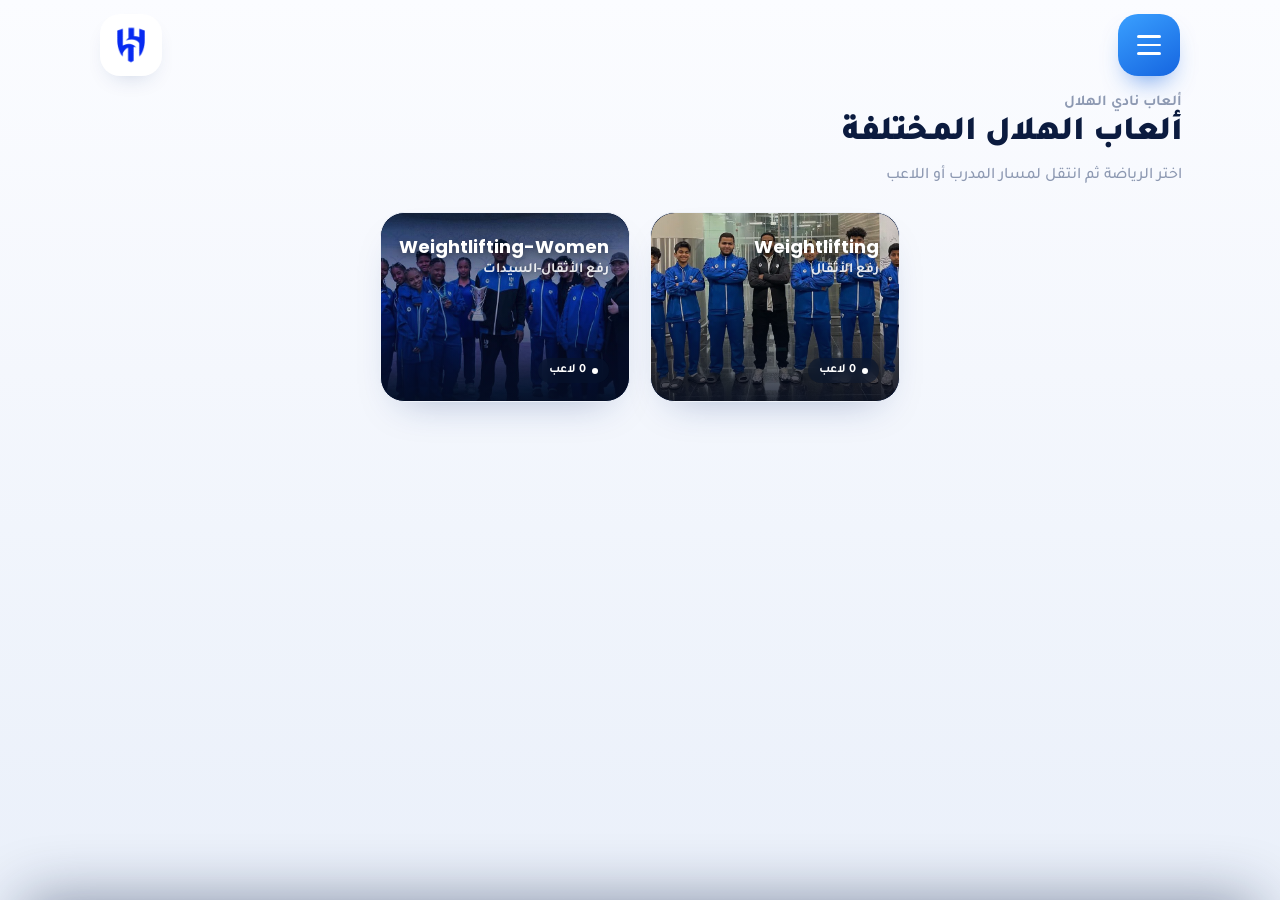
<file: index.html>
<!DOCTYPE html>
<html lang="ar" dir="rtl">
<head>
<meta charset="UTF-8">
<meta name="viewport" content="width=device-width, initial-scale=1.0, viewport-fit=cover">
<title>Wave Lift - تطبيق كامل</title>
<link rel="preconnect" href="https://fonts.googleapis.com">
<link rel="preconnect" href="https://fonts.gstatic.com" crossorigin>
<link href="https://fonts.googleapis.com/css2?family=Tajawal:wght@400;500;700;800;900&family=Poppins:wght@600;700;800&display=swap" rel="stylesheet">
<link rel="stylesheet" href="wavelift-app.css?v=94">
<link rel="manifest" href="manifest.json">
<meta name="theme-color" content="#0b6dff">
<meta name="mobile-web-app-capable" content="yes">
<meta name="apple-mobile-web-app-capable" content="yes">
<meta name="apple-mobile-web-app-status-bar-style" content="black-translucent">
<meta name="apple-mobile-web-app-title" content="إدارة النادي">
<link rel="apple-touch-icon" href="assets/optimized/pwa-icon-192-v49.png">
</head>
<body>
  <script>
    // تنظيف كاش قديم من نسخ سابقة (مرة واحدة)
    if ('caches' in window) {
      caches.keys().then(function (keys) {
        keys.forEach(function (key) {
          if (key.indexOf('wave-lift-pwa') === 0) caches.delete(key);
        });
      }).catch(function () {});
    }
    // تسجيل Service Worker (مطلوب للتثبيت كتطبيق) — network-first بلا محتوى قديم
    if ('serviceWorker' in navigator) {
      window.addEventListener('load', function () {
        navigator.serviceWorker.register('sw.js').catch(function () {});
      });
    }
  </script>
  <div id="stage">
    <div class="phone">
      <div class="screen">
       <div class="app" id="app">


        <div class="stack">

          <!-- ============ HOME ============ -->
          <div class="view active" id="home" data-screen-label="الرئيسية">
            <div class="home">
              <div class="scroll">
                <div class="topbar">
                  <div class="logo" aria-label="نادي الهلال">
                    <img src="assets/optimized/hilal-mark-v49.webp" alt="شعار نادي الهلال" />
                  </div>
                  <button class="menu-btn" aria-label="القائمة"><span></span><span></span><span></span></button>
                </div>
                <p class="eyebrow">ألعاب نادي الهلال</p>
                <h1>ألعاب الهلال المختلفة</h1>
                <p class="sub">اختر الرياضة ثم انتقل لمسار المدرب أو اللاعب</p>
                <div class="grid">
                  <div class="sport" data-en="Weightlifting" data-ar="رفع الأثقال" data-loaded="1" style="--img:url('assets/optimized/sport-weightlifting.webp')">
                    <div class="media t-weight"><div class="deco"></div><svg viewBox="0 0 24 24" fill="none" stroke="currentColor" stroke-width="2" stroke-linecap="round" stroke-linejoin="round"><path d="M6.5 7v10M9 5v14M15 5v14M17.5 7v10"/><path d="M2.5 10v4M21.5 10v4"/><path d="M9 12h6"/></svg></div>
                    <div class="body"><div class="en">Weightlifting</div><div class="ar">رفع الأثقال</div><span class="count"><span class="dot"></span>59 لاعب</span></div>
                  </div>
                  <div class="sport" data-en="Weightlifting-Women" data-ar="رفع الأثقال-السيدات" data-loaded="1" style="--img:url('assets/optimized/sport-weightlifting-women.jpg')">
                    <div class="media t-weight"><div class="deco"></div><svg viewBox="0 0 24 24" fill="none" stroke="currentColor" stroke-width="2" stroke-linecap="round" stroke-linejoin="round"><path d="M6.5 7v10M9 5v14M15 5v14M17.5 7v10"/><path d="M2.5 10v4M21.5 10v4"/><path d="M9 12h6"/></svg></div>
                    <div class="body"><div class="en">Weightlifting-Women</div><div class="ar">رفع الأثقال-السيدات</div><span class="count"><span class="dot"></span>12 لاعب</span></div>
                  </div>
                </div>
              </div>
            </div>

            <div class="backdrop" id="backdrop"></div>

            <div class="sheet" id="sheet">
              <div class="grab"></div>
              <div class="sheet-head">
                <div class="sheet-ico" id="sheetIco"><svg viewBox="0 0 24 24" fill="none" stroke="currentColor" stroke-width="2" stroke-linecap="round" stroke-linejoin="round"><path d="M6.5 7v10M9 5v14M15 5v14M17.5 7v10"/><path d="M2.5 10v4M21.5 10v4"/><path d="M9 12h6"/></svg></div>
                <div class="ht"><b id="sheetEn">Weightlifting</b><small id="sheetAr">رفع الأثقال</small></div>
                <button class="sheet-x" id="closeSheet" aria-label="إغلاق"><svg viewBox="0 0 24 24" fill="none" stroke="currentColor" stroke-width="2.4" stroke-linecap="round" stroke-linejoin="round"><path d="M6 6l12 12M18 6L6 18"/></svg></button>
              </div>

              <div class="panel active" data-panel="chooser">
                <div class="choose-lbl">اختر طريقة الدخول</div>
                <div class="opts">
                  <div class="opt primary" data-go="player">
                    <div class="oi"><svg viewBox="0 0 24 24" fill="none" stroke="currentColor" stroke-width="2" stroke-linecap="round" stroke-linejoin="round"><circle cx="12" cy="8" r="4"/><path d="M4 21c0-4 3.6-7 8-7s8 3 8 7"/></svg></div>
                    <div class="ot"><b>دخول اللاعب</b><small>برمز من المدرب</small></div>
                    <svg class="arr" viewBox="0 0 24 24" fill="none" stroke="currentColor" stroke-width="2.4" stroke-linecap="round" stroke-linejoin="round"><path d="M15 6l-6 6 6 6"/></svg>
                  </div>
                  <div class="opt ghost" data-go="coach">
                    <div class="oi"><svg viewBox="0 0 24 24" fill="none" stroke="currentColor" stroke-width="2" stroke-linecap="round" stroke-linejoin="round"><path d="M12 2l8 4v6c0 5-3.5 8-8 10-4.5-2-8-5-8-10V6l8-4Z"/><path d="M9 12l2 2 4-4"/></svg></div>
                    <div class="ot"><b>دخول المدرب</b><small>إدارة اللاعبين والجداول</small></div>
                    <svg class="arr" viewBox="0 0 24 24" fill="none" stroke="currentColor" stroke-width="2.4" stroke-linecap="round" stroke-linejoin="round"><path d="M15 6l-6 6 6 6"/></svg>
                  </div>
                </div>
              </div>

              <div class="panel" data-panel="playerlogin">
                <button class="sheet-back" data-back><svg viewBox="0 0 24 24" fill="none" stroke="currentColor" stroke-width="2.4" stroke-linecap="round" stroke-linejoin="round"><path d="M15 6l-6 6 6 6"/></svg>اختيار المسار</button>
                <div class="form-title">دخول اللاعب</div>
                <div class="form-sub">أدخل رمز الدخول للوصول إلى مسارك التدريبي</div>
                <div class="field"><label for="code">رمز الدخول</label><input id="code" class="input code" type="text" placeholder="A7-3K-L9" autocomplete="off"></div>
                <div class="hint"><svg viewBox="0 0 24 24" fill="none" stroke="currentColor" stroke-width="2" stroke-linecap="round" stroke-linejoin="round"><circle cx="12" cy="12" r="9"/><path d="M12 11v5M12 8h.01"/></svg>ادخل الرمز الذي أعطاك إياه المدرب</div>
                <button class="btn" data-login="player">دخول<svg viewBox="0 0 24 24" fill="none" stroke="currentColor" stroke-width="2.4" stroke-linecap="round" stroke-linejoin="round"><path d="M15 6l-6 6 6 6"/></svg></button>
              </div>

              <div class="panel" data-panel="coachlogin">
                <button class="sheet-back" data-back><svg viewBox="0 0 24 24" fill="none" stroke="currentColor" stroke-width="2.4" stroke-linecap="round" stroke-linejoin="round"><path d="M15 6l-6 6 6 6"/></svg>اختيار المسار</button>
                <div class="form-title">دخول المدرب</div>
                <div class="form-sub">سجّل دخولك لإدارة اللاعبين والجداول التدريبية</div>
                <div class="field"><label for="email">البريد الإلكتروني</label><input id="email" class="input" type="email" placeholder="name@wavelift.com" autocomplete="username"></div>
                <div class="field"><label for="pass">كلمة المرور</label>
                  <div class="pwd"><input id="pass" class="input" type="password" placeholder="••••••••" autocomplete="current-password">
                    <button class="eye" type="button" aria-label="إظهار" onclick="var i=this.parentNode.querySelector('input');i.type=i.type==='password'?'text':'password';"><svg viewBox="0 0 24 24" fill="none" stroke="currentColor" stroke-width="2" stroke-linecap="round" stroke-linejoin="round"><path d="M2 12s3.5-7 10-7 10 7 10 7-3.5 7-10 7-10-7-10-7Z"/><circle cx="12" cy="12" r="3"/></svg></button>
                  </div>
                  <a class="forgot" href="#" onclick="return false">نسيت كلمة المرور؟</a>
                </div>
                <button class="btn" data-login="coach">تسجيل الدخول<svg viewBox="0 0 24 24" fill="none" stroke="currentColor" stroke-width="2.4" stroke-linecap="round" stroke-linejoin="round"><path d="M15 6l-6 6 6 6"/></svg></button>
              </div>
            </div>
          </div>

          <!-- ============ PLAYER DASHBOARD ============ -->
          <div class="view" id="player" data-screen-label="لوحة اللاعب">
            <div class="appbar">
              <button class="home-btn" data-nav="home" aria-label="الرئيسية"><svg viewBox="0 0 24 24" fill="none" stroke="currentColor" stroke-width="2" stroke-linecap="round" stroke-linejoin="round"><path d="M3 11l9-7 9 7"/><path d="M5 10v9h14v-9"/></svg></button>
              <span class="title">لوحة اللاعب</span>
              <span class="tag">رفع الأثقال</span>
            </div>
            <div class="vscroll">
              <div class="page-head"><h2>لوحة اللاعب</h2><p>جدول التمارين الأسبوعية</p></div>
              <div class="page-body" style="padding-bottom:30px">
                <div class="pday empty"><b>لا توجد بيانات حالياً</b><span>لا توجد تمارين أو جدول أسبوعي حالياً</span></div>
                <div class="pday empty" style="display:none"><b></b><span></span></div>
                <div class="pday empty" style="display:none"><b></b><span></span></div>
                <div class="pday empty" style="display:none"><b></b><span></span></div>
                <div class="pday empty" style="display:none"><b></b><span></span></div>
                <div class="pday empty" style="display:none"><b></b><span></span></div>
                <div class="pday empty" style="display:none"><b></b><span></span></div>
              </div>
            </div>
          </div>

          <!-- ============ COACH DASHBOARD ============ -->
          <div class="view" id="coach" data-screen-label="لوحة التحكم">
            <div class="appbar">
              <button class="home-btn" data-nav="home" aria-label="الرئيسية"><svg viewBox="0 0 24 24" fill="none" stroke="currentColor" stroke-width="2" stroke-linecap="round" stroke-linejoin="round"><path d="M3 11l9-7 9 7"/><path d="M5 10v9h14v-9"/></svg></button>
              <span class="title">Dashboard</span>
              <button class="reload-btn" data-coach-reload aria-label="تحميل أحدث البيانات"><svg viewBox="0 0 24 24" fill="none" stroke="currentColor" stroke-width="2" stroke-linecap="round" stroke-linejoin="round"><path d="M3 12a9 9 0 1 1 2.64 6.36"/><path d="M3 21v-6h6"/></svg><span>تحميل</span></button>
              <span class="tag">رفع الأثقال</span>
            </div>
            <div class="vscroll">
              <div class="page-head"><h2>لوحة التحكم</h2><p>ملخص سريع وتحكم أساسي للمدرب</p></div>
              <div class="page-body">
                <div class="scard">
                  <div class="scard-head"><div class="lt"><svg viewBox="0 0 24 24" fill="none" stroke="currentColor" stroke-width="2" stroke-linecap="round" stroke-linejoin="round"><rect x="3" y="5" width="18" height="16" rx="2"/><path d="M3 9h18M8 3v4M16 3v4"/></svg><h3>ملخص اليوم</h3></div><small>--</small></div>
                  <div class="tiles tiles-3">
                    <div class="tile"><div class="tl">إجمالي اللاعبين</div><div class="tv v-blue">0</div><div class="ts">لاعب</div></div>
                    <div class="tile"><div class="tl">الحاضرون اليوم</div><div class="tv v-green">0</div><div class="ts">حضور مسجّل</div></div>
                    <div class="tile"><div class="tl">نسبة الحضور</div><div class="tv v-blue">0%</div><div class="ts">من إجمالي اللاعبين</div></div>
                  </div>
                </div>

                <div class="scard mrep" data-acc>
                  <div class="scard-head"><div class="lt"><svg viewBox="0 0 24 24" fill="none" stroke="currentColor" stroke-width="2" stroke-linecap="round" stroke-linejoin="round"><path d="M4 5h16v14H4z"/><path d="M8 3v4M16 3v4M4 11h16"/></svg><h3>التقرير الشهري</h3></div><div class="mrep-actions"><button type="button" class="wa"><svg viewBox="0 0 24 24" fill="currentColor"><path d="M12 2a10 10 0 0 0-8.6 15l-1.4 5 5.1-1.3A10 10 0 1 0 12 2Zm5.3 14.2c-.2.6-1.3 1.2-1.8 1.2s-1.1.2-3.6-.9-3.9-3.5-4-3.7-1-1.3-1-2.5.6-1.8.9-2 .5-.3.7-.3h.5c.2 0 .4 0 .6.5l.8 2c.1.2.1.4 0 .5l-.4.6c-.2.2-.3.4-.1.7s.7 1.2 1.5 1.9c1 .9 1.8 1.1 2.1 1.3s.4 0 .6-.1l.8-1c.2-.3.4-.2.7-.1l2 .9c.2.1.4.2.4.3s0 .8-.2 1.2Z"/></svg>مشاركة</button><button class="ah-chev" data-acc-toggle aria-label="عرض تفاصيل التقرير"><svg viewBox="0 0 24 24" fill="none" stroke="currentColor" stroke-width="2" stroke-linecap="round" stroke-linejoin="round"><path d="M6 9l6 6 6-6"/></svg></button></div></div>
                  <div class="mrep-body">
                    <div class="selrow">
                      <div class="sel" data-mrep-year="1">2026<svg viewBox="0 0 24 24" fill="none" stroke="currentColor" stroke-width="2" stroke-linecap="round" stroke-linejoin="round"><path d="M6 9l6 6 6-6"/></svg></div>
                      <div class="sel" data-mrep-month="1">يونيو<svg viewBox="0 0 24 24" fill="none" stroke="currentColor" stroke-width="2" stroke-linecap="round" stroke-linejoin="round"><path d="M6 9l6 6 6-6"/></svg></div>
                    </div>
                    <div class="tiles tiles-3">
                      <div class="tile"><div class="tl">إجمالي اللاعبين</div><div class="tv v-blue">0</div></div>
                      <div class="tile"><div class="tl">الحضور</div><div class="tv v-green">0</div></div>
                      <div class="tile"><div class="tl">التأخير</div><div class="tv v-amber">0</div></div>
                      <div class="tile"><div class="tl">بعذر</div><div class="tv v-purple">0</div></div>
                      <div class="tile"><div class="tl">الغياب</div><div class="tv v-red">0</div></div>
                      <div class="tile"><div class="tl">نسبة الحضور</div><div class="tv v-blue">0%</div></div>
                    </div>
                  </div>
                </div>

                <div class="scard">
                  <div class="scard-head"><h3>أفضل الحضور هذا الشهر</h3><span class="catbar"><span class="cc">0 لاعبين</span></span></div>
                  <div class="rank"><div class="rn"></div><div class="ri"><b>لا توجد بيانات حالياً</b><small></small></div><div class="bar"><div class="track"><div class="fill" style="width:0%"></div></div><small></small></div><div class="pct"></div></div>
                  <div class="rank" style="display:none"><div class="rn"></div><div class="ri"><b></b><small></small></div><div class="bar"><div class="track"><div class="fill" style="width:0%"></div></div><small></small></div><div class="pct"></div></div>
                  <div class="rank" style="display:none"><div class="rn"></div><div class="ri"><b></b><small></small></div><div class="bar"><div class="track"><div class="fill" style="width:0%"></div></div><small></small></div><div class="pct"></div></div>
                  <div class="rank" style="display:none"><div class="rn"></div><div class="ri"><b></b><small></small></div><div class="bar"><div class="track"><div class="fill" style="width:0%"></div></div><small></small></div><div class="pct"></div></div>
                  <div class="rank" style="display:none"><div class="rn"></div><div class="ri"><b></b><small></small></div><div class="bar"><div class="track"><div class="fill" style="width:0%"></div></div><small></small></div><div class="pct"></div></div>
                </div>

                <div class="scard">
                  <div class="scard-head"><h3>ملخص الفئات هذا الشهر</h3></div>
                  <div class="cats">
                    <div class="cat"><div class="ch"><svg viewBox="0 0 24 24" fill="none" stroke="var(--brand-2)" stroke-width="2" stroke-linecap="round" stroke-linejoin="round"><circle cx="12" cy="8" r="4"/><path d="M4 21c0-4 3.6-7 8-7s8 3 8 7"/></svg>لا توجد بيانات حالياً</div><div class="cg"><div><span class="k">إجمالي اللاعبين</span><span class="val">0</span></div><div><span class="k">الحضور</span><span class="val g">0</span></div></div></div>
                    <div class="cat" style="display:none"><div class="ch"><svg viewBox="0 0 24 24" fill="none" stroke="var(--amber)" stroke-width="2" stroke-linecap="round" stroke-linejoin="round"><circle cx="12" cy="8" r="4"/><path d="M4 21c0-4 3.6-7 8-7s8 3 8 7"/></svg></div><div class="cg"><div><span class="k">إجمالي اللاعبين</span><span class="val">0</span></div><div><span class="k">الحضور</span><span class="val g">0</span></div></div></div>
                    <div class="cat" style="display:none"><div class="ch"><svg viewBox="0 0 24 24" fill="none" stroke="var(--green)" stroke-width="2" stroke-linecap="round" stroke-linejoin="round"><circle cx="12" cy="8" r="4"/><path d="M4 21c0-4 3.6-7 8-7s8 3 8 7"/></svg></div><div class="cg"><div><span class="k">إجمالي اللاعبين</span><span class="val">0</span></div><div><span class="k">الحضور</span><span class="val g">0</span></div></div></div>
                    <div class="cat" style="display:none"><div class="ch"><svg viewBox="0 0 24 24" fill="none" stroke="var(--purple)" stroke-width="2" stroke-linecap="round" stroke-linejoin="round"><circle cx="12" cy="8" r="4"/><path d="M4 21c0-4 3.6-7 8-7s8 3 8 7"/></svg></div><div class="cg"><div><span class="k">إجمالي اللاعبين</span><span class="val">0</span></div><div><span class="k">الحضور</span><span class="val g">0</span></div></div></div>
                  </div>
                </div>

                <button class="bigbtn"><svg viewBox="0 0 24 24" fill="none" stroke="currentColor" stroke-width="2.4" stroke-linecap="round" stroke-linejoin="round"><path d="M12 5v14M5 12h14"/></svg>إضافة لاعب</button>
              </div>
            </div>
            <nav class="bnav" data-nav-for="coach"></nav>
          </div>

          <!-- ============ ATTENDANCE (التحضير) ============ -->
          <div class="view" id="attendance" data-screen-label="التحضير">
            <div class="appbar">
              <button class="home-btn" data-nav="home" aria-label="الرئيسية"><svg viewBox="0 0 24 24" fill="none" stroke="currentColor" stroke-width="2" stroke-linecap="round" stroke-linejoin="round"><path d="M3 11l9-7 9 7"/><path d="M5 10v9h14v-9"/></svg></button>
              <span class="title">الحضور والغياب</span>
              <span class="tag">تشغيل يومي</span>
            </div>
            <div class="vscroll">
              <div class="page-head"><h2>الحضور والغياب</h2></div>
              <div class="page-body">
                <div class="daysrow">
                  <div class="daychip"><div class="dn">السبت</div><div class="dd">13</div></div>
                  <div class="daychip"><div class="dn">الأحد</div><div class="dd">14</div></div>
                  <div class="daychip"><div class="dn">الاثنين</div><div class="dd">15</div></div>
                  <div class="daychip on"><div class="dn">الثلاثاء</div><div class="dd">16</div></div>
                  <div class="daychip"><div class="dn">الأربعاء</div><div class="dd">17</div></div>
                  <div class="daychip"><div class="dn">الخميس</div><div class="dd">18</div></div>
                  <div class="daychip"><div class="dn">الجمعة</div><div class="dd">19</div></div>
                </div>
                <div class="att3">
                  <div class="tile"><div class="tl">حاضر</div><div class="tv v-green">0</div></div>
                  <div class="tile"><div class="tl">غائب</div><div class="tv v-red">0</div></div>
                  <div class="tile"><div class="tl">النسبة</div><div class="tv v-blue">0%</div></div>
                </div>
                <div class="search"><svg viewBox="0 0 24 24" fill="none" stroke="currentColor" stroke-width="2" stroke-linecap="round" stroke-linejoin="round"><circle cx="11" cy="11" r="7"/><path d="m20 20-3.5-3.5"/></svg><input type="text" placeholder="ابحث باسم اللاعب أو رقم الهوية"></div>
                <div class="catbar"><span class="cn">رفع الأثقال</span><span class="cc">0 لاعب</span></div>

                <div class="pcard">
                  <div class="pn">لا توجد بيانات حالياً</div>
                  <textarea class="notef" placeholder="اكتب ملاحظة هنا..."></textarea>
                  <div class="pstats">الحضور: <b>0</b><i>|</i> التأخير: <b>0</b><i>|</i> الأعذار: <b>0</b></div>
                  <div class="prow">
                    <button class="att-call" aria-label="اتصال"><svg viewBox="0 0 24 24" fill="none" stroke="currentColor" stroke-width="2" stroke-linecap="round" stroke-linejoin="round"><path d="M5 4h4l2 5-2.5 1.5a11 11 0 0 0 5 5L20 13l1 4v2a2 2 0 0 1-2 2A16 16 0 0 1 3 7a2 2 0 0 1 2-3Z"/></svg></button>
                    <button class="att-s">بعذر</button>
                    <button class="att-s">متأخر</button>
                    <button class="att-main">حاضر</button>
                  </div>
                </div>

                <div class="pcard" style="display:none">
                  <div class="pn"></div>
                  <textarea class="notef" placeholder="اكتب ملاحظة هنا..."></textarea>
                  <div class="pstats">الحضور: <b>3</b><i>|</i> التأخير: <b>0</b><i>|</i> الأعذار: <b>0</b></div>
                  <div class="prow">
                    <button class="att-call" aria-label="اتصال"><svg viewBox="0 0 24 24" fill="none" stroke="currentColor" stroke-width="2" stroke-linecap="round" stroke-linejoin="round"><path d="M5 4h4l2 5-2.5 1.5a11 11 0 0 0 5 5L20 13l1 4v2a2 2 0 0 1-2 2A16 16 0 0 1 3 7a2 2 0 0 1 2-3Z"/></svg></button>
                    <button class="att-s">بعذر</button>
                    <button class="att-s">متأخر</button>
                    <button class="att-main">حاضر</button>
                  </div>
                </div>

                <div class="pcard" style="display:none">
                  <div class="pn"></div>
                  <textarea class="notef" placeholder="اكتب ملاحظة هنا..."></textarea>
                  <div class="pstats">الحضور: <b>2</b><i>|</i> التأخير: <b>0</b><i>|</i> الأعذار: <b>0</b></div>
                  <div class="prow">
                    <button class="att-call" aria-label="اتصال"><svg viewBox="0 0 24 24" fill="none" stroke="currentColor" stroke-width="2" stroke-linecap="round" stroke-linejoin="round"><path d="M5 4h4l2 5-2.5 1.5a11 11 0 0 0 5 5L20 13l1 4v2a2 2 0 0 1-2 2A16 16 0 0 1 3 7a2 2 0 0 1 2-3Z"/></svg></button>
                    <button class="att-s">بعذر</button>
                    <button class="att-s">متأخر</button>
                    <button class="att-main">حاضر</button>
                  </div>
                </div>
              </div>
            </div>
            <button class="fab" aria-label="مسح QR"><svg viewBox="0 0 24 24" fill="none" stroke="currentColor" stroke-width="2" stroke-linecap="round" stroke-linejoin="round"><path d="M4 8V5a1 1 0 0 1 1-1h3M16 4h3a1 1 0 0 1 1 1v3M20 16v3a1 1 0 0 1-1 1h-3M8 20H5a1 1 0 0 1-1-1v-3"/><path d="M4 12h16"/></svg></button>
            <nav class="bnav" data-nav-for="attendance"></nav>
          </div>

          <!-- ============ WEEKLY SCHEDULE (الجدول الأسبوعي) ============ -->
          <div class="view" id="weekly" data-screen-label="الجدول الأسبوعي">
            <div class="appbar">
              <button class="home-btn" data-nav="home" aria-label="الرئيسية"><svg viewBox="0 0 24 24" fill="none" stroke="currentColor" stroke-width="2" stroke-linecap="round" stroke-linejoin="round"><path d="M3 11l9-7 9 7"/><path d="M5 10v9h14v-9"/></svg></button>
              <span class="title">الجدول الأسبوعي</span>
              <span class="tag">أسبوعي</span>
            </div>
            <div class="vscroll">
              <div class="page-head"><h2>الجدول الأسبوعي</h2></div>
              <div class="page-body">
                <div class="codecard">
                  <span class="clbl">الكود</span>
                  <input class="cfield" type="text" maxlength="12" autocomplete="off" placeholder="--">
                  <button class="savechip"><svg viewBox="0 0 24 24" fill="none" stroke="currentColor" stroke-width="2" stroke-linecap="round" stroke-linejoin="round"><rect x="9" y="9" width="11" height="11" rx="2"/><path d="M5 15V5a2 2 0 0 1 2-2h8"/></svg>حفظ</button>
                </div>
                <div class="daycard" data-day="">
                  <div class="daycard-head"><b class="dc-day"></b><button class="dc-add" data-dc-add type="button" aria-label="إضافة"><svg viewBox="0 0 24 24" fill="none" stroke="currentColor" stroke-width="2" stroke-linecap="round" stroke-linejoin="round"><path d="M12 5v14M5 12h14"/></svg></button></div>
                  <div class="dc-body"></div>
                </div>
                <button class="bigbtn"><svg viewBox="0 0 24 24" fill="none" stroke="currentColor" stroke-width="2" stroke-linecap="round" stroke-linejoin="round"><path d="M19 21H5a2 2 0 0 1-2-2V5a2 2 0 0 1 2-2h11l5 5v11a2 2 0 0 1-2 2Z"/><path d="M17 21v-8H7v8M7 3v5h8"/></svg>حفظ الجدول</button>
              </div>
            </div>
            <nav class="bnav" data-nav-for="weekly"></nav>

            <!-- ===== add exercise bottom sheet ===== -->
            <div class="wk-backdrop" id="weeklyItemBackdrop">
              <div class="wk-sheet" id="weeklyItemSheet">
                <div class="wk-grab"></div>
                <div class="wk-sheet-head">
                  <button class="wk-back" id="weeklyItemBack" style="display:none" type="button" aria-label="رجوع"><svg viewBox="0 0 24 24" fill="none" stroke="currentColor" stroke-width="2" stroke-linecap="round" stroke-linejoin="round"><path d="M15 6l-6 6 6 6"/></svg></button>
                  <h3 id="weeklyItemTitle">إضافة إلى يوم</h3>
                  <button class="wk-close" type="button" aria-label="إغلاق"><svg viewBox="0 0 24 24" fill="none" stroke="currentColor" stroke-width="2.4" stroke-linecap="round" stroke-linejoin="round"><path d="M6 6l12 12M18 6L6 18"/></svg></button>
                </div>

                <div class="wk-panel active" data-wk-panel="pick">
                  <div class="wk-pick-row" data-wk-pick="exercise"><span class="wk-pick-ico"><svg viewBox="0 0 24 24" fill="none" stroke="currentColor" stroke-width="2" stroke-linecap="round" stroke-linejoin="round"><path d="M6.5 7v10M9 5v14M15 5v14M17.5 7v10M2.5 10v4M21.5 10v4M9 12h6"/></svg></span><div><b>تمرين جديد</b><small>إضافة تمرين جديد وكتابته بنفسك</small></div></div>
                  <div class="wk-pick-row" data-wk-pick="library"><span class="wk-pick-ico"><svg viewBox="0 0 24 24" fill="none" stroke="currentColor" stroke-width="2" stroke-linecap="round" stroke-linejoin="round"><path d="M4 6h16M4 12h16M4 18h10"/></svg></span><div><b>اختيار من القائمة</b><small>اختر تمرين من التمارين المحفوظة</small></div></div>
                </div>

                <div class="wk-panel" data-wk-panel="exercise">
                  <div class="wk-field"><label>اسم التمرين</label><input type="text" id="wkExName" placeholder="اكتب اسم التمرين"></div>
                  <div class="wk-field"><label>ملاحظات / تفاصيل التمرين</label><textarea id="wkExNotes" placeholder="اكتب ملاحظاتك هنا..."></textarea></div>
                  <div class="wk-field"><label>روابط / ملفات</label><div id="wkExLinks"></div><div class="wk-add-link" id="wkExAddLink"><svg viewBox="0 0 24 24" fill="none" stroke="currentColor" stroke-width="2" stroke-linecap="round" stroke-linejoin="round"><path d="M12 5v14M5 12h14"/></svg>إضافة رابط أو ملف</div></div>
                  <button class="wk-save-btn" id="wkSaveExercise" type="button">إضافة التمرين</button>
                </div>

                <div class="wk-panel" data-wk-panel="library">
                  <div class="search" style="margin-bottom:12px"><svg viewBox="0 0 24 24" fill="none" stroke="currentColor" stroke-width="2" stroke-linecap="round" stroke-linejoin="round"><circle cx="11" cy="11" r="7"/><path d="m20 20-3.5-3.5"/></svg><input type="text" id="wkLibrarySearch" placeholder="ابحث عن تمرين"></div>
                  <div id="wkLibraryList"></div>
                  <div class="wk-empty-hint" id="wkLibraryEmpty" style="display:none">لا توجد تمارين محفوظة بعد — أضف تمرينًا جديدًا أول مرة ليظهر هنا</div>
                </div>
              </div>
            </div>
          </div>

          <!-- ============ ADMIN DASHBOARD ============ -->
          <div class="view" id="adminDash" data-screen-label="لوحة الإداري">
            <div class="appbar">
              <button class="home-btn" data-nav="home" aria-label="الرئيسية"><svg viewBox="0 0 24 24" fill="none" stroke="currentColor" stroke-width="2" stroke-linecap="round" stroke-linejoin="round"><path d="M3 11l9-7 9 7"/><path d="M5 10v9h14v-9"/></svg></button>
              <span class="title">Admin</span>
              <span class="tag">لوحة الإداري</span>
            </div>
            <div class="vscroll">
              <div class="page-head"><h2>لوحة الإداري</h2><p>نظرة شاملة وسريعة على بيانات النادي والحضور</p></div>
              <div class="page-body">
                <div class="tiles" style="margin-bottom:16px">
                  <div class="tile"><div class="ti-ico blue"><svg viewBox="0 0 24 24" fill="none" stroke="currentColor" stroke-width="2" stroke-linecap="round" stroke-linejoin="round"><circle cx="12" cy="8" r="4"/><path d="M4 21c0-4 3.6-7 8-7s8 3 8 7"/></svg></div><div class="tl">إجمالي اللاعبين</div><div class="tv v-blue">0</div><div class="ts">لاعب مسجل</div></div>
                  <div class="tile"><div class="ti-ico green"><svg viewBox="0 0 24 24" fill="none" stroke="currentColor" stroke-width="2" stroke-linecap="round" stroke-linejoin="round"><path d="M12 2l8 4v6c0 5-3.5 8-8 10-4.5-2-8-5-8-10V6l8-4Z"/><path d="M9 12l2 2 4-4"/></svg></div><div class="tl">عدد المدربين</div><div class="tv v-green">0</div><div class="ts">مدرب في النظام</div></div>
                  <div class="tile"><div class="ti-ico purple"><svg viewBox="0 0 24 24" fill="none" stroke="currentColor" stroke-width="2" stroke-linecap="round" stroke-linejoin="round"><path d="M12 3l1.8 4.2L18 9l-4.2 1.8L12 15l-1.8-4.2L6 9l4.2-1.8L12 3Z"/></svg></div><div class="tl">عدد الرياضات</div><div class="tv v-purple">0</div><div class="ts">رياضة مسجلة</div></div>
                  <div class="tile"><div class="ti-ico blue"><svg viewBox="0 0 24 24" fill="none" stroke="currentColor" stroke-width="2" stroke-linecap="round" stroke-linejoin="round"><rect x="3" y="5" width="18" height="16" rx="2"/><path d="M3 9h18M8 3v4M16 3v4"/></svg></div><div class="tl">حضور اليوم</div><div class="tv v-green">0</div><div class="ts">حضور مسجل</div></div>
                </div>

                <div class="scard">
                  <div class="scard-head"><div class="lt"><svg viewBox="0 0 24 24" fill="none" stroke="currentColor" stroke-width="2" stroke-linecap="round" stroke-linejoin="round"><rect x="3" y="5" width="18" height="16" rx="2"/><path d="M3 9h18M8 3v4M16 3v4"/></svg><h3>ملخص الحضور اليوم</h3></div><small>--</small></div>
                  <div class="selrow" style="margin-bottom:14px"><div class="sel">كل الرياضات<svg viewBox="0 0 24 24" fill="none" stroke="currentColor" stroke-width="2" stroke-linecap="round" stroke-linejoin="round"><path d="M6 9l6 6 6-6"/></svg></div></div>
                  <div class="tiles">
                    <div class="tile"><div class="tl">الحاضرون</div><div class="tv v-green">0</div></div>
                    <div class="tile"><div class="tl">المتأخرون</div><div class="tv v-amber">0</div></div>
                    <div class="tile"><div class="tl">الغائبون</div><div class="tv v-red">0</div></div>
                    <div class="tile"><div class="tl">غياب بعذر</div><div class="tv v-purple">0</div></div>
                  </div>
                  <div class="pctbox"><div class="pl">نسبة الحضور</div><div class="pv">0%</div></div>
                </div>

                <div class="duo">
                  <!-- يمين: أفضل 10 لاعبين -->
                  <div class="mcard" style="line-height: 1">
                    <div class="mc-head"><div class="mt"><svg viewBox="0 0 24 24" fill="none" stroke="currentColor" stroke-width="2" stroke-linecap="round" stroke-linejoin="round"><path d="M4 19V10M10 19V5M16 19v-7M21 19H3"/></svg><b>أفضل 10 لاعبين حضوراً</b></div><small>حسب سجلات الحضور الفعلية</small></div>
                    <div class="selrow" style="margin:0 0 10px"><div class="sel">كل الرياضات<svg viewBox="0 0 24 24" fill="none" stroke="currentColor" stroke-width="2" stroke-linecap="round" stroke-linejoin="round"><path d="M6 9l6 6 6-6"/></svg></div></div>
                    <div class="mc-scroll">
                      <div class="mrank"><span class="mn"></span><div class="mi"><b>لا توجد بيانات حالياً</b><small></small><div class="mtrack"><div class="mfill" style="width:0%"></div></div></div><span class="mp"></span></div>
                      <div class="mrank" style="display:none"><span class="mn"></span><div class="mi"><b></b><small></small><div class="mtrack"><div class="mfill" style="width:0%"></div></div></div><span class="mp"></span></div>
                      <div class="mrank" style="display:none"><span class="mn"></span><div class="mi"><b></b><small></small><div class="mtrack"><div class="mfill" style="width:0%"></div></div></div><span class="mp"></span></div>
                      <div class="mrank" style="display:none"><span class="mn"></span><div class="mi"><b></b><small></small><div class="mtrack"><div class="mfill" style="width:0%"></div></div></div><span class="mp"></span></div>
                      <div class="mrank" style="display:none"><span class="mn"></span><div class="mi"><b></b><small></small><div class="mtrack"><div class="mfill" style="width:0%"></div></div></div><span class="mp"></span></div>
                      <div class="mrank" style="display:none"><span class="mn"></span><div class="mi"><b></b><small></small><div class="mtrack"><div class="mfill" style="width:0%"></div></div></div><span class="mp"></span></div>
                      <div class="mrank" style="display:none"><span class="mn"></span><div class="mi"><b></b><small></small><div class="mtrack"><div class="mfill" style="width:0%"></div></div></div><span class="mp"></span></div>
                    </div>
                  </div>

                  <!-- يسار: التنبيهات وآخر الإضافات -->
                  <div class="mcard">
                    <div class="mc-head"><div class="mt"><svg viewBox="0 0 24 24" fill="none" stroke="currentColor" stroke-width="2" stroke-linecap="round" stroke-linejoin="round"><path d="M18 8a6 6 0 0 0-12 0c0 7-3 9-3 9h18s-3-2-3-9"/><path d="M10.5 21a1.8 1.8 0 0 0 3 0"/></svg><b>التنبيهات وآخر الإضافات</b></div><small>آخر اللاعبين والمدربين المضافين</small></div>
                    <button class="mlink"><svg viewBox="0 0 24 24" fill="none" stroke="currentColor" stroke-width="2.2" stroke-linecap="round" stroke-linejoin="round"><path d="M12 5v14M5 12h14"/></svg>إدارة التنبيهات</button>
                    <div class="mc-scroll">
                      <div class="mfeed"><span class="mf-ico player"><svg viewBox="0 0 24 24" fill="none" stroke="currentColor" stroke-width="2" stroke-linecap="round" stroke-linejoin="round"><circle cx="12" cy="8" r="4"/><path d="M4 21c0-4 3.6-7 8-7s8 3 8 7"/></svg></span><div class="mf-info"><b>لا توجد بيانات حالياً</b><small></small><small class="mf-date"></small></div></div>
                      <div class="mfeed" style="display:none"><span class="mf-ico player"><svg viewBox="0 0 24 24" fill="none" stroke="currentColor" stroke-width="2" stroke-linecap="round" stroke-linejoin="round"><circle cx="12" cy="8" r="4"/><path d="M4 21c0-4 3.6-7 8-7s8 3 8 7"/></svg></span><div class="mf-info"><b></b><small></small><small class="mf-date"></small></div></div>
                      <div class="mfeed" style="display:none"><span class="mf-ico player"><svg viewBox="0 0 24 24" fill="none" stroke="currentColor" stroke-width="2" stroke-linecap="round" stroke-linejoin="round"><circle cx="12" cy="8" r="4"/><path d="M4 21c0-4 3.6-7 8-7s8 3 8 7"/></svg></span><div class="mf-info"><b></b><small></small><small class="mf-date"></small></div></div>
                      <div class="mfeed" style="display:none"><span class="mf-ico coach"><svg viewBox="0 0 24 24" fill="none" stroke="currentColor" stroke-width="2" stroke-linecap="round" stroke-linejoin="round"><path d="M12 2l8 4v6c0 5-3.5 8-8 10-4.5-2-8-5-8-10V6l8-4Z"/><path d="M9 12l2 2 4-4"/></svg></span><div class="mf-info"><b></b><small></small><small class="mf-date"></small></div></div>
                      <div class="mfeed" style="display:none"><span class="mf-ico player"><svg viewBox="0 0 24 24" fill="none" stroke="currentColor" stroke-width="2" stroke-linecap="round" stroke-linejoin="round"><circle cx="12" cy="8" r="4"/><path d="M4 21c0-4 3.6-7 8-7s8 3 8 7"/></svg></span><div class="mf-info"><b></b><small></small><small class="mf-date"></small></div></div>
                      <div class="mfeed" style="display:none"><span class="mf-ico player"><svg viewBox="0 0 24 24" fill="none" stroke="currentColor" stroke-width="2" stroke-linecap="round" stroke-linejoin="round"><circle cx="12" cy="8" r="4"/><path d="M4 21c0-4 3.6-7 8-7s8 3 8 7"/></svg></span><div class="mf-info"><b></b><small></small><small class="mf-date"></small></div></div>
                    </div>
                  </div>
                </div>
              </div>
            </div>
            <nav class="bnav admin" data-adminnav="adminDash"></nav>
          </div>

          <!-- ============ ADMIN CLUB ============ -->
          <div class="view" id="adminClub" data-screen-label="إدارة النادي">
            <div class="appbar">
              <button class="home-btn" data-nav="home" aria-label="الرئيسية"><svg viewBox="0 0 24 24" fill="none" stroke="currentColor" stroke-width="2" stroke-linecap="round" stroke-linejoin="round"><path d="M3 11l9-7 9 7"/><path d="M5 10v9h14v-9"/></svg></button>
              <span class="title">Admin</span>
              <span class="tag">إدارة النادي</span>
            </div>
            <div class="vscroll">
              <div class="page-head"><h2>إدارة النادي</h2><p>إدارة الرياضات والمدربين واللاعبين والبطاقات</p></div>
              <div class="page-body">

                <!-- الرياضات -->
                <div class="acc" data-acc>
                  <button class="acc-head" data-acc-toggle>
                    <span class="ah-ico purple"><svg viewBox="0 0 24 24" fill="none" stroke="currentColor" stroke-width="2" stroke-linecap="round" stroke-linejoin="round"><path d="M12 3l1.8 4.2L18 9l-4.2 1.8L12 15l-1.8-4.2L6 9l4.2-1.8L12 3Z"/></svg></span>
                    <span class="ah-txt"><b>الرياضات</b><small>لا توجد بيانات حالياً</small></span>
                    <span class="ah-chev"><svg viewBox="0 0 24 24" fill="none" stroke="currentColor" stroke-width="2.4" stroke-linecap="round" stroke-linejoin="round"><path d="M6 9l6 6 6-6"/></svg></span>
                  </button>
                  <div class="acc-body">
                    <div class="adm-row"><span class="adm-ico purple"><svg viewBox="0 0 24 24" fill="none" stroke="currentColor" stroke-width="2"><path d="M12 3l1.8 4.2L18 9l-4.2 1.8L12 15l-1.8-4.2L6 9l4.2-1.8L12 3Z"/></svg></span><div class="adm-info"><b>ألعاب القوى</b><small class="off">معطلة</small><div class="mini"><span class="chip">0 لاعب</span><span class="chip">1 مدرب</span></div></div><div class="adm-acts"><button class="ic-edit" aria-label="تعديل"><svg viewBox="0 0 24 24" fill="none" stroke="currentColor" stroke-width="2" stroke-linecap="round" stroke-linejoin="round"><path d="M12 20h9"/><path d="M16.5 3.5a2.1 2.1 0 0 1 3 3L7 19l-4 1 1-4Z"/></svg></button><button class="ic-del" aria-label="حذف"><svg viewBox="0 0 24 24" fill="none" stroke="currentColor" stroke-width="2" stroke-linecap="round" stroke-linejoin="round"><path d="M3 6h18M8 6V4h8v2M6 6l1 14h10l1-14"/></svg></button></div></div>
                    <div class="adm-row"><span class="adm-ico purple"><svg viewBox="0 0 24 24" fill="none" stroke="currentColor" stroke-width="2"><path d="M12 3l1.8 4.2L18 9l-4.2 1.8L12 15l-1.8-4.2L6 9l4.2-1.8L12 3Z"/></svg></span><div class="adm-info"><b>ريشة الطائرة</b><small class="off">معطلة</small><div class="mini"><span class="chip">0 لاعب</span><span class="chip">1 مدرب</span></div></div><div class="adm-acts"><button class="ic-edit" aria-label="تعديل"><svg viewBox="0 0 24 24" fill="none" stroke="currentColor" stroke-width="2" stroke-linecap="round" stroke-linejoin="round"><path d="M12 20h9"/><path d="M16.5 3.5a2.1 2.1 0 0 1 3 3L7 19l-4 1 1-4Z"/></svg></button><button class="ic-del" aria-label="حذف"><svg viewBox="0 0 24 24" fill="none" stroke="currentColor" stroke-width="2" stroke-linecap="round" stroke-linejoin="round"><path d="M3 6h18M8 6V4h8v2M6 6l1 14h10l1-14"/></svg></button></div></div>
                    <div class="adm-row"><span class="adm-ico purple"><svg viewBox="0 0 24 24" fill="none" stroke="currentColor" stroke-width="2"><path d="M12 3l1.8 4.2L18 9l-4.2 1.8L12 15l-1.8-4.2L6 9l4.2-1.8L12 3Z"/></svg></span><div class="adm-info"><b>كرة السلة</b><small class="off">معطلة</small><div class="mini"><span class="chip">0 لاعب</span><span class="chip">1 مدرب</span></div></div><div class="adm-acts"><button class="ic-edit" aria-label="تعديل"><svg viewBox="0 0 24 24" fill="none" stroke="currentColor" stroke-width="2" stroke-linecap="round" stroke-linejoin="round"><path d="M12 20h9"/><path d="M16.5 3.5a2.1 2.1 0 0 1 3 3L7 19l-4 1 1-4Z"/></svg></button><button class="ic-del" aria-label="حذف"><svg viewBox="0 0 24 24" fill="none" stroke="currentColor" stroke-width="2" stroke-linecap="round" stroke-linejoin="round"><path d="M3 6h18M8 6V4h8v2M6 6l1 14h10l1-14"/></svg></button></div></div>
                    <div class="adm-row"><span class="adm-ico purple"><svg viewBox="0 0 24 24" fill="none" stroke="currentColor" stroke-width="2"><path d="M12 3l1.8 4.2L18 9l-4.2 1.8L12 15l-1.8-4.2L6 9l4.2-1.8L12 3Z"/></svg></span><div class="adm-info"><b>السباحة</b><small class="on">مفعّلة</small><div class="mini"><span class="chip">1 لاعب</span><span class="chip">1 مدرب</span></div></div><div class="adm-acts"><button class="ic-edit" aria-label="تعديل"><svg viewBox="0 0 24 24" fill="none" stroke="currentColor" stroke-width="2" stroke-linecap="round" stroke-linejoin="round"><path d="M12 20h9"/><path d="M16.5 3.5a2.1 2.1 0 0 1 3 3L7 19l-4 1 1-4Z"/></svg></button><button class="ic-del" aria-label="حذف"><svg viewBox="0 0 24 24" fill="none" stroke="currentColor" stroke-width="2" stroke-linecap="round" stroke-linejoin="round"><path d="M3 6h18M8 6V4h8v2M6 6l1 14h10l1-14"/></svg></button></div></div>
                  </div>
                </div>

                <!-- المدربون -->
                <div class="acc" data-acc>
                  <button class="acc-head" data-acc-toggle>
                    <span class="ah-ico green"><svg viewBox="0 0 24 24" fill="none" stroke="currentColor" stroke-width="2" stroke-linecap="round" stroke-linejoin="round"><path d="M12 2l8 4v6c0 5-3.5 8-8 10-4.5-2-8-5-8-10V6l8-4Z"/><path d="M9 12l2 2 4-4"/></svg></span>
                    <span class="ah-txt"><b>المدربون</b><small>لا توجد بيانات حالياً</small></span>
                    <span class="ah-chev"><svg viewBox="0 0 24 24" fill="none" stroke="currentColor" stroke-width="2.4" stroke-linecap="round" stroke-linejoin="round"><path d="M6 9l6 6 6-6"/></svg></span>
                  </button>
                  <div class="acc-body">
                    <div class="selrow" style="margin-bottom:6px"><div class="sel">كل الرياضات<svg viewBox="0 0 24 24" fill="none" stroke="currentColor" stroke-width="2" stroke-linecap="round" stroke-linejoin="round"><path d="M6 9l6 6 6-6"/></svg></div></div>
                    <div class="adm-row"><span class="adm-ico green"><svg viewBox="0 0 24 24" fill="none" stroke="currentColor" stroke-width="2"><path d="M12 2l8 4v6c0 5-3.5 8-8 10-4.5-2-8-5-8-10V6l8-4Z"/></svg></span><div class="adm-info"><b>مدرب ألعاب القوى</b><small>ألعاب القوى</small><small class="mail">a@gmail.com</small></div><div class="adm-acts"><button class="ic-card" aria-label="بطاقة"><svg viewBox="0 0 24 24" fill="none" stroke="currentColor" stroke-width="2" stroke-linecap="round" stroke-linejoin="round"><rect x="3" y="6" width="18" height="12" rx="2"/><path d="M7 10h4M7 14h7"/></svg></button><button class="ic-edit" aria-label="تعديل"><svg viewBox="0 0 24 24" fill="none" stroke="currentColor" stroke-width="2" stroke-linecap="round" stroke-linejoin="round"><path d="M12 20h9"/><path d="M16.5 3.5a2.1 2.1 0 0 1 3 3L7 19l-4 1 1-4Z"/></svg></button><button class="ic-del" aria-label="حذف"><svg viewBox="0 0 24 24" fill="none" stroke="currentColor" stroke-width="2" stroke-linecap="round" stroke-linejoin="round"><path d="M3 6h18M8 6V4h8v2M6 6l1 14h10l1-14"/></svg></button></div></div>
                    <div class="adm-row"><span class="adm-ico green"><svg viewBox="0 0 24 24" fill="none" stroke="currentColor" stroke-width="2"><path d="M12 2l8 4v6c0 5-3.5 8-8 10-4.5-2-8-5-8-10V6l8-4Z"/></svg></span><div class="adm-info"><b>مدرب كرة السلة</b><small>كرة السلة</small><small class="mail">b@gmail.com</small></div><div class="adm-acts"><button class="ic-card" aria-label="بطاقة"><svg viewBox="0 0 24 24" fill="none" stroke="currentColor" stroke-width="2" stroke-linecap="round" stroke-linejoin="round"><rect x="3" y="6" width="18" height="12" rx="2"/><path d="M7 10h4M7 14h7"/></svg></button><button class="ic-edit" aria-label="تعديل"><svg viewBox="0 0 24 24" fill="none" stroke="currentColor" stroke-width="2" stroke-linecap="round" stroke-linejoin="round"><path d="M12 20h9"/><path d="M16.5 3.5a2.1 2.1 0 0 1 3 3L7 19l-4 1 1-4Z"/></svg></button><button class="ic-del" aria-label="حذف"><svg viewBox="0 0 24 24" fill="none" stroke="currentColor" stroke-width="2" stroke-linecap="round" stroke-linejoin="round"><path d="M3 6h18M8 6V4h8v2M6 6l1 14h10l1-14"/></svg></button></div></div>
                    <div class="adm-row"><span class="adm-ico green"><svg viewBox="0 0 24 24" fill="none" stroke="currentColor" stroke-width="2"><path d="M12 2l8 4v6c0 5-3.5 8-8 10-4.5-2-8-5-8-10V6l8-4Z"/></svg></span><div class="adm-info"><b>مدرب السباحة</b><small>السباحة</small><small class="mail">s@gmail.com</small></div><div class="adm-acts"><button class="ic-card" aria-label="بطاقة"><svg viewBox="0 0 24 24" fill="none" stroke="currentColor" stroke-width="2" stroke-linecap="round" stroke-linejoin="round"><rect x="3" y="6" width="18" height="12" rx="2"/><path d="M7 10h4M7 14h7"/></svg></button><button class="ic-edit" aria-label="تعديل"><svg viewBox="0 0 24 24" fill="none" stroke="currentColor" stroke-width="2" stroke-linecap="round" stroke-linejoin="round"><path d="M12 20h9"/><path d="M16.5 3.5a2.1 2.1 0 0 1 3 3L7 19l-4 1 1-4Z"/></svg></button><button class="ic-del" aria-label="حذف"><svg viewBox="0 0 24 24" fill="none" stroke="currentColor" stroke-width="2" stroke-linecap="round" stroke-linejoin="round"><path d="M3 6h18M8 6V4h8v2M6 6l1 14h10l1-14"/></svg></button></div></div>
                  </div>
                </div>

                <!-- البطاقات -->
                <div class="acc" data-acc>
                  <button class="acc-head" data-acc-toggle>
                    <span class="ah-ico purple"><svg viewBox="0 0 24 24" fill="none" stroke="currentColor" stroke-width="2" stroke-linecap="round" stroke-linejoin="round"><rect x="3" y="6" width="18" height="12" rx="2"/><path d="M7 10h4M7 14h7"/></svg></span>
                    <span class="ah-txt"><b>البطاقات</b><small>لا توجد بيانات حالياً</small></span>
                    <span class="ah-chev"><svg viewBox="0 0 24 24" fill="none" stroke="currentColor" stroke-width="2.4" stroke-linecap="round" stroke-linejoin="round"><path d="M6 9l6 6 6-6"/></svg></span>
                  </button>
                  <div class="acc-body">
                    <div class="segtabs"><button class="seg on">اللاعبون</button><button class="seg">المدربون</button></div>
                    <div class="mini-note">0 لاعب مسجل</div>
                    <div class="search" style="margin:10px 0"><svg viewBox="0 0 24 24" fill="none" stroke="currentColor" stroke-width="2" stroke-linecap="round" stroke-linejoin="round"><circle cx="11" cy="11" r="7"/><path d="m20 20-3.5-3.5"/></svg><input type="text" placeholder="بحث باسم اللاعب"></div>
                    <div class="selrow" style="margin-bottom:10px"><div class="sel">كل الرياضات<svg viewBox="0 0 24 24" fill="none" stroke="currentColor" stroke-width="2" stroke-linecap="round" stroke-linejoin="round"><path d="M6 9l6 6 6-6"/></svg></div><button class="print-btn"><svg viewBox="0 0 24 24" fill="none" stroke="currentColor" stroke-width="2" stroke-linecap="round" stroke-linejoin="round"><path d="M6 9V3h12v6M6 18H4v-5a2 2 0 0 1 2-2h12a2 2 0 0 1 2 2v5h-2M8 14h8v7H8z"/></svg>طباعة البطاقات</button></div>
                    <div class="selrow group-row" style="margin-bottom:10px"><div class="sel">كل الفئات<svg viewBox="0 0 24 24" fill="none" stroke="currentColor" stroke-width="2" stroke-linecap="round" stroke-linejoin="round"><path d="M6 9l6 6 6-6"/></svg></div></div>
                    <div class="selallrow"><label class="selall"><input type="checkbox"><span>تحديد الكل</span><em>0 محدد</em></label><button class="reset-btn" aria-label="تصفير الحضور للمحددين"><svg viewBox="0 0 24 24" fill="none" stroke="currentColor" stroke-width="2" stroke-linecap="round" stroke-linejoin="round"><path d="M3 12a9 9 0 1 0 3-6.7"/><path d="M3 3v6h6"/></svg></button></div>
                    <div class="card-row"><span class="cr-av c1">--</span><div class="cr-info"><b>لا توجد بيانات حالياً</b><small></small><small class="num"></small></div><div class="cr-acts"><button class="ic-card" aria-label="بطاقة"><svg viewBox="0 0 24 24" fill="none" stroke="currentColor" stroke-width="2" stroke-linecap="round" stroke-linejoin="round"><rect x="3" y="6" width="18" height="12" rx="2"/><path d="M7 10h4M7 14h7"/></svg></button><button class="ic-edit" aria-label="تعديل"><svg viewBox="0 0 24 24" fill="none" stroke="currentColor" stroke-width="2" stroke-linecap="round" stroke-linejoin="round"><path d="M12 20h9"/><path d="M16.5 3.5a2.1 2.1 0 0 1 3 3L7 19l-4 1 1-4Z"/></svg></button><button class="ic-del" aria-label="حذف"><svg viewBox="0 0 24 24" fill="none" stroke="currentColor" stroke-width="2" stroke-linecap="round" stroke-linejoin="round"><path d="M3 6h18M8 6V4h8v2M6 6l1 14h10l1-14"/></svg></button><button class="ic-print" aria-label="تحديد للطباعة"></button></div></div>
                    <div class="card-row" style="display:none"><span class="cr-av c2">--</span><div class="cr-info"><b></b><small></small><small class="num"></small></div><div class="cr-acts"><button class="ic-card" aria-label="بطاقة"><svg viewBox="0 0 24 24" fill="none" stroke="currentColor" stroke-width="2" stroke-linecap="round" stroke-linejoin="round"><rect x="3" y="6" width="18" height="12" rx="2"/><path d="M7 10h4M7 14h7"/></svg></button><button class="ic-edit" aria-label="تعديل"><svg viewBox="0 0 24 24" fill="none" stroke="currentColor" stroke-width="2" stroke-linecap="round" stroke-linejoin="round"><path d="M12 20h9"/><path d="M16.5 3.5a2.1 2.1 0 0 1 3 3L7 19l-4 1 1-4Z"/></svg></button><button class="ic-del" aria-label="حذف"><svg viewBox="0 0 24 24" fill="none" stroke="currentColor" stroke-width="2" stroke-linecap="round" stroke-linejoin="round"><path d="M3 6h18M8 6V4h8v2M6 6l1 14h10l1-14"/></svg></button><button class="ic-print" aria-label="تحديد للطباعة"></button></div></div>
                    <div class="card-row" style="display:none"><span class="cr-av c3">--</span><div class="cr-info"><b></b><small></small><small class="num"></small></div><div class="cr-acts"><button class="ic-card" aria-label="بطاقة"><svg viewBox="0 0 24 24" fill="none" stroke="currentColor" stroke-width="2" stroke-linecap="round" stroke-linejoin="round"><rect x="3" y="6" width="18" height="12" rx="2"/><path d="M7 10h4M7 14h7"/></svg></button><button class="ic-edit" aria-label="تعديل"><svg viewBox="0 0 24 24" fill="none" stroke="currentColor" stroke-width="2" stroke-linecap="round" stroke-linejoin="round"><path d="M12 20h9"/><path d="M16.5 3.5a2.1 2.1 0 0 1 3 3L7 19l-4 1 1-4Z"/></svg></button><button class="ic-del" aria-label="حذف"><svg viewBox="0 0 24 24" fill="none" stroke="currentColor" stroke-width="2" stroke-linecap="round" stroke-linejoin="round"><path d="M3 6h18M8 6V4h8v2M6 6l1 14h10l1-14"/></svg></button><button class="ic-print" aria-label="تحديد للطباعة"></button></div></div>
                  </div>
                </div>

              </div>
            </div>
            <button class="fab admin-fab" id="adminFab" aria-label="إضافة"><svg viewBox="0 0 24 24" fill="none" stroke="currentColor" stroke-width="2.4" stroke-linecap="round" stroke-linejoin="round"><path d="M12 5v14M5 12h14"/></svg></button>
            <div class="fab-menu" id="adminFabMenu">
              <button class="fab-item"><span>نشر تنبيه عام</span><svg viewBox="0 0 24 24" fill="none" stroke="currentColor" stroke-width="2" stroke-linecap="round" stroke-linejoin="round"><path d="M4 5h16v11H8l-4 4V5Z"/></svg></button>
              <button class="fab-item"><span>إضافة لاعب</span><svg viewBox="0 0 24 24" fill="none" stroke="currentColor" stroke-width="2" stroke-linecap="round" stroke-linejoin="round"><circle cx="12" cy="8" r="4"/><path d="M4 21c0-4 3.6-7 8-7s8 3 8 7"/></svg></button>
              <button class="fab-item"><span>إضافة مدرب</span><svg viewBox="0 0 24 24" fill="none" stroke="currentColor" stroke-width="2" stroke-linecap="round" stroke-linejoin="round"><path d="M12 2l8 4v6c0 5-3.5 8-8 10-4.5-2-8-5-8-10V6l8-4Z"/></svg></button>
              <button class="fab-item"><span>إضافة رياضة</span><svg viewBox="0 0 24 24" fill="none" stroke="currentColor" stroke-width="2" stroke-linecap="round" stroke-linejoin="round"><path d="M12 3l1.8 4.2L18 9l-4.2 1.8L12 15l-1.8-4.2L6 9l4.2-1.8L12 3Z"/></svg></button>
            </div>
            <nav class="bnav admin" data-adminnav="adminClub"></nav>
          </div>

          <!-- ============ ADMIN SETTINGS ============ -->
          <div class="view" id="adminSettings" data-screen-label="الإعدادات">
            <div class="appbar">
              <button class="home-btn" data-nav="home" aria-label="الرئيسية"><svg viewBox="0 0 24 24" fill="none" stroke="currentColor" stroke-width="2" stroke-linecap="round" stroke-linejoin="round"><path d="M3 11l9-7 9 7"/><path d="M5 10v9h14v-9"/></svg></button>
              <span class="title">Admin</span>
              <span class="tag">الإعدادات</span>
            </div>
            <div class="vscroll">
              <div class="page-head"><h2>الإعدادات</h2><p>إعدادات النظام العامة حسب كل رياضة</p></div>
              <div class="page-body">
                <div class="acc open" data-acc>
                  <button class="acc-head" data-acc-toggle>
                    <span class="ah-ico blue"><svg viewBox="0 0 24 24" fill="none" stroke="currentColor" stroke-width="2" stroke-linecap="round" stroke-linejoin="round"><rect x="3" y="5" width="18" height="16" rx="2"/><path d="M3 9h18M8 3v4M16 3v4"/></svg></span>
                    <span class="ah-txt"><b>إعدادات الحضور</b><small>حدد الرياضة ثم اضبط أوقات تسجيل حالاتها</small></span>
                    <span class="ah-chev"><svg viewBox="0 0 24 24" fill="none" stroke="currentColor" stroke-width="2.4" stroke-linecap="round" stroke-linejoin="round"><path d="M6 9l6 6 6-6"/></svg></span>
                  </button>
                  <div class="acc-body">
                    <label class="fld-lbl">الرياضة</label>
                    <div class="selrow" style="margin-bottom:14px"><div class="sel">ألعاب القوى<svg viewBox="0 0 24 24" fill="none" stroke="currentColor" stroke-width="2" stroke-linecap="round" stroke-linejoin="round"><path d="M6 9l6 6 6-6"/></svg></div></div>
                    <div class="time-row"><span class="tr-ico amber"><svg viewBox="0 0 24 24" fill="none" stroke="currentColor" stroke-width="2" stroke-linecap="round" stroke-linejoin="round"><path d="M4 19V10M10 19V5M16 19v-7M21 19H3"/></svg></span><div class="tr-txt"><b>وقت التأخير</b><small>قبله = حاضر، وبعده = متأخر (بلا حد أقصى)</small></div><div class="tr-time"><svg viewBox="0 0 24 24" fill="none" stroke="currentColor" stroke-width="2" stroke-linecap="round" stroke-linejoin="round"><circle cx="12" cy="12" r="9"/><path d="M12 7v5l3 2"/></svg><span>--:--</span></div></div>
                    <button class="bigbtn" style="margin-top:18px">حفظ إعدادات الحضور</button>
                  </div>
                </div>

                <div class="scard">
                  <div class="scard-head"><div class="lt"><svg viewBox="0 0 24 24" fill="none" stroke="currentColor" stroke-width="2" stroke-linecap="round" stroke-linejoin="round"><circle cx="12" cy="12" r="3"/><path d="M19 12a7 7 0 0 0-.1-1l2-1.5-2-3.4-2.3 1a7 7 0 0 0-1.7-1l-.3-2.5h-4l-.3 2.5a7 7 0 0 0-1.7 1l-2.3-1-2 3.4 2 1.5a7 7 0 0 0 0 2l-2 1.5 2 3.4 2.3-1a7 7 0 0 0 1.7 1l.3 2.5h4l.3-2.5a7 7 0 0 0 1.7-1l2.3 1 2-3.4-2-1.5a7 7 0 0 0 .1-1Z"/></svg><h3>معلومات النظام</h3></div></div>
                  <div class="info-row"><span class="il">إصدار النظام</span><span class="iv">Wave Lift 3.0 · v48</span></div>
                  <div class="info-row"><span class="il">آخر تحديث</span><span class="iv">--</span></div>
                </div>
              </div>
            </div>
            <nav class="bnav admin" data-adminnav="adminSettings"></nav>
          </div>

          <!-- ============ SECURITY: التحقق من لاعب ============ -->
          <div class="view" id="securityPage" data-screen-label="التحقق من لاعب">
            <div class="appbar">
              <button class="home-btn" data-nav="home" aria-label="الرئيسية"><svg viewBox="0 0 24 24" fill="none" stroke="currentColor" stroke-width="2" stroke-linecap="round" stroke-linejoin="round"><path d="M3 11l9-7 9 7"/><path d="M5 10v9h14v-9"/></svg></button>
              <span class="title">التحقق من لاعب</span>
              <span class="tag">الأمن</span>
            </div>
            <div class="vscroll">
              <div class="page-head"><h2>التحقق من لاعب</h2><p>تحقق من اللاعب عبر المسح أو البحث اليدوي</p></div>
              <div class="page-body">

                <div class="scard sec-counter">
                  <div class="sec-counter-row">
                    <span class="sec-counter-ico"><svg viewBox="0 0 24 24" fill="none" stroke="currentColor" stroke-width="2" stroke-linecap="round" stroke-linejoin="round"><path d="M17 21v-2a4 4 0 0 0-4-4H5a4 4 0 0 0-4 4v2"/><circle cx="9" cy="7" r="4"/><path d="M23 21v-2a4 4 0 0 0-3-3.87"/><path d="M16 3.13a4 4 0 0 1 0 7.75"/></svg></span>
                    <div class="sec-counter-text">
                      <b>الموجودين داخل النادي الآن</b>
                      <span class="sec-counter-num" id="secLiveCount">0</span>
                    </div>
                  </div>
                  <div class="sec-checkin-list" id="secLiveList" style="margin-top:12px"></div>
                </div>

                <div class="sec-search-row">
                  <div class="search sec-search-input">
                    <svg viewBox="0 0 24 24" fill="none" stroke="currentColor" stroke-width="2" stroke-linecap="round" stroke-linejoin="round"><circle cx="11" cy="11" r="7"/><path d="m20 20-3.5-3.5"/></svg>
                    <input type="text" id="secSearchInput" placeholder="ابحث بالاسم الكامل أو رقم الهوية">
                  </div>
                  <button class="sec-search-btn" id="secSearchBtn">بحث</button>
                </div>

                <div class="sec-result-card" id="secResultCard" style="display:none"></div>

                <div class="scard">
                  <div class="scard-head"><h3>مسح الكود</h3></div>
                  <div class="sec-scanner-box" id="secScannerArea">
                    <div id="secScannerCamera"></div>
                    <div class="sec-scan-placeholder" id="secScanPlaceholder">
                      <svg viewBox="0 0 24 24" fill="none" stroke="currentColor" stroke-width="1.6" stroke-linecap="round" stroke-linejoin="round"><path d="M4 8V5a1 1 0 0 1 1-1h3M16 4h3a1 1 0 0 1 1 1v3M20 16v3a1 1 0 0 1-1 1h-3M8 20H5a1 1 0 0 1-1-1v-3"/></svg>
                      <span>اضغط تشغيل الكاميرا للبدء</span>
                    </div>
                  </div>
                  <div class="sec-scan-actions">
                    <button class="btn" id="secStartCamBtn">تشغيل الكاميرا</button>
                    <button class="ghostbtn" id="secStopCamBtn" style="display:none">إيقاف الكاميرا</button>
                  </div>
                </div>

              </div>
            </div>
          </div>

        </div>
        <div class="app-cover" id="appCover"></div>
       </div><!-- /.app -->

       <!-- ===== right-side drawer ===== -->
       <aside class="sidebar" id="sidebar">
         <div class="sb-logo">
           <img src="assets/optimized/hilal-mark-v49.webp" alt="شعار نادي الهلال" />
           <span>الهلال</span>
         </div>
         <nav class="sb-nav">
           <button class="sb-item" data-sb="admin">
             <svg viewBox="0 0 24 24" fill="none" stroke="currentColor" stroke-width="2" stroke-linecap="round" stroke-linejoin="round"><path d="M12 2l7 3v6c0 4.4-3 7.4-7 9-4-1.6-7-4.6-7-9V5l7-3Z"/><circle cx="12" cy="10" r="2.2"/><path d="M8.5 16c.6-1.6 2-2.4 3.5-2.4s2.9.8 3.5 2.4"/></svg>
             <span>الإداري</span>
           </button>
           <button class="sb-item" data-sb="verify">
             <svg viewBox="0 0 24 24" fill="none" stroke="currentColor" stroke-width="2" stroke-linecap="round" stroke-linejoin="round"><path d="M4 8V5a1 1 0 0 1 1-1h3M16 4h3a1 1 0 0 1 1 1v3M20 16v3a1 1 0 0 1-1 1h-3M8 20H5a1 1 0 0 1-1-1v-3"/><path d="M4 12h16"/></svg>
             <span>التحقق من لاعب</span>
           </button>
           <button class="sb-item" data-sb="support">
             <svg viewBox="0 0 24 24" fill="none" stroke="currentColor" stroke-width="2" stroke-linecap="round" stroke-linejoin="round"><path d="M4 13v-1a8 8 0 0 1 16 0v1"/><rect x="2.5" y="13" width="4" height="7" rx="2"/><rect x="17.5" y="13" width="4" height="7" rx="2"/><path d="M20 20a4 4 0 0 1-4 3h-2"/></svg>
             <span>الدعم الفني</span>
           </button>
           <button class="sb-item" data-sb="about">
             <svg viewBox="0 0 24 24" fill="none" stroke="currentColor" stroke-width="2" stroke-linecap="round" stroke-linejoin="round"><circle cx="12" cy="12" r="9"/><path d="M12 16v-5M12 8h.01"/></svg>
             <span>عن التطبيق</span>
           </button>
           <button class="sb-item" data-sb="privacy">
             <svg viewBox="0 0 24 24" fill="none" stroke="currentColor" stroke-width="2" stroke-linecap="round" stroke-linejoin="round"><rect x="5" y="11" width="14" height="9" rx="2"/><path d="M8 11V8a4 4 0 0 1 8 0v3"/></svg>
             <span>الخصوصية</span>
           </button>
           <button class="sb-item" data-sb="language">
             <svg viewBox="0 0 24 24" fill="none" stroke="currentColor" stroke-width="2" stroke-linecap="round" stroke-linejoin="round"><circle cx="12" cy="12" r="9"/><path d="M3 12h18M12 3c2.5 2.6 3.8 5.6 3.8 9S14.5 18.4 12 21M12 3c-2.5 2.6-3.8 5.6-3.8 9S9.5 18.4 12 21"/></svg>
             <span>تغيير اللغة</span>
           </button>
           <button class="sb-item" data-sb="logout" style="display:none">
             <svg viewBox="0 0 24 24" fill="none" stroke="currentColor" stroke-width="2" stroke-linecap="round" stroke-linejoin="round"><path d="M10 17l5-5-5-5"/><path d="M15 12H3"/><path d="M21 19V5a2 2 0 0 0-2-2h-5"/></svg>
             <span>تسجيل الخروج</span>
           </button>
           <button class="sb-item disabled" data-sb="ai" disabled>
             <svg viewBox="0 0 24 24" fill="none" stroke="currentColor" stroke-width="2" stroke-linecap="round" stroke-linejoin="round"><path d="M12 3l1.8 4.2L18 9l-4.2 1.8L12 15l-1.8-4.2L6 9l4.2-1.8L12 3Z"/><path d="M18 14l.8 1.9L21 17l-2.2.9L18 20l-.8-2.1L15 17l2.2-1.1L18 14Z"/></svg>
             <span>الذكاء</span>
             <em class="soon">قريباً</em>
           </button>
         </nav>
         <div class="sb-ver">v1.2</div>
       </aside>

       <!-- ===== tech support modal ===== -->
       <div class="modal" id="supportModal">
         <div class="modal-card">
           <button class="modal-x" id="supportClose" aria-label="إغلاق">&times;</button>
           <div class="modal-ico"><svg viewBox="0 0 24 24" fill="none" stroke="currentColor" stroke-width="2" stroke-linecap="round" stroke-linejoin="round"><path d="M4 13v-1a8 8 0 0 1 16 0v1"/><rect x="2.5" y="13" width="4" height="7" rx="2"/><rect x="17.5" y="13" width="4" height="7" rx="2"/><path d="M20 20a4 4 0 0 1-4 3h-2"/></svg></div>
           <h3>الدعم الفني</h3>
           <p>صف مشكلتك بإيجاز وسنتواصل معك عبر واتساب</p>
           <textarea id="supportText" placeholder="اكتب المشكلة هنا..."></textarea>
           <label class="attach">
             <input type="file" accept="image/*" id="supportFile" hidden>
             <svg viewBox="0 0 24 24" fill="none" stroke="currentColor" stroke-width="2" stroke-linecap="round" stroke-linejoin="round"><path d="M21 11.5 12.5 20a5 5 0 0 1-7-7l8-8a3.3 3.3 0 0 1 4.7 4.7l-8 8a1.6 1.6 0 0 1-2.3-2.3l7.4-7.4"/></svg>
             إرفاق صورة أو لقطة شاشة
           </label>
           <span class="attach-name" id="attachName"></span>
           <button class="wa-send" id="supportSend"><svg viewBox="0 0 24 24" fill="currentColor"><path d="M12 2a10 10 0 0 0-8.6 15l-1.4 5 5.1-1.3A10 10 0 1 0 12 2Zm5.3 14.2c-.2.6-1.3 1.2-1.8 1.2s-1.1.2-3.6-.9-3.9-3.5-4-3.7-1-1.3-1-2.5.6-1.8.9-2 .5-.3.7-.3h.5c.2 0 .4 0 .6.5l.8 2c.1.2.1.4 0 .5l-.4.6c-.2.2-.3.4-.1.7s.7 1.2 1.5 1.9c1 .9 1.8 1.1 2.1 1.3s.4 0 .6-.1l.8-1c.2-.3.4-.2.7-.1l2 .9c.2.1.4.2.4.3s0 .8-.2 1.2Z"/></svg>إرسال عبر واتساب</button>
         </div>
       </div>

       <!-- ===== information modal ===== -->
       <div class="modal" id="infoModal">
         <div class="modal-card">
           <button class="modal-x" id="infoClose" aria-label="إغلاق">&times;</button>
           <div class="modal-ico"><svg viewBox="0 0 24 24" fill="none" stroke="currentColor" stroke-width="2" stroke-linecap="round" stroke-linejoin="round"><circle cx="12" cy="12" r="9"/><path d="M12 16v-5M12 8h.01"/></svg></div>
           <h3 id="infoTitle">عن التطبيق</h3>
           <p id="infoText">Wave Lift منصة لإدارة الرياضات والحضور والجداول التدريبية داخل النادي.</p>
         </div>
       </div>

       <!-- ===== admin login modal ===== -->
       <div class="modal" id="adminModal">
         <div class="modal-card">
           <button class="modal-x" id="adminClose" aria-label="إغلاق">&times;</button>
           <div class="modal-ico"><svg viewBox="0 0 24 24" fill="none" stroke="currentColor" stroke-width="2" stroke-linecap="round" stroke-linejoin="round"><path d="M12 2l7 3v6c0 4.4-3 7.4-7 9-4-1.6-7-4.6-7-9V5l7-3Z"/><circle cx="12" cy="10" r="2.2"/><path d="M8.5 16c.6-1.6 2-2.4 3.5-2.4s2.9.8 3.5 2.4"/></svg></div>
           <h3>دخول الإداري</h3>
           <p>سجّل دخولك لإدارة النادي والإعدادات العامة</p>
           <div class="field"><label for="admUser">اسم المستخدم</label><input id="admUser" class="input" type="text" placeholder="admin" autocomplete="username"></div>
           <div class="field"><label for="admPass">كلمة المرور</label>
             <div class="pwd"><input id="admPass" class="input" type="password" placeholder="••••••••" autocomplete="current-password">
               <button class="eye" type="button" aria-label="إظهار" onclick="var i=this.parentNode.querySelector('input');i.type=i.type==='password'?'text':'password';"><svg viewBox="0 0 24 24" fill="none" stroke="currentColor" stroke-width="2" stroke-linecap="round" stroke-linejoin="round"><path d="M2 12s3.5-7 10-7 10 7 10 7-3.5 7-10 7-10-7-10-7Z"/><circle cx="12" cy="12" r="3"/></svg></button>
             </div>
           </div>
           <button class="btn" id="adminEnter">دخول لوحة الإداري<svg viewBox="0 0 24 24" fill="none" stroke="currentColor" stroke-width="2.4" stroke-linecap="round" stroke-linejoin="round"><path d="M15 6l-6 6 6 6"/></svg></button>
         </div>
       </div>

       <!-- ===== verify mode sheet (over Home, read-only) ===== -->
       <div class="modal vmodal" id="verifyModal">
         <div class="modal-card sheet-card">
           <div class="grab"></div>
           <button class="modal-x" id="verifyClose" aria-label="إغلاق">&times;</button>
           <div class="vf-present-badge" id="vfPresentBox" title="عدد اللاعبين الموجودين داخل النادي اليوم"><svg viewBox="0 0 24 24" fill="none" stroke="currentColor" stroke-width="2" stroke-linecap="round" stroke-linejoin="round"><circle cx="12" cy="8" r="4"/><path d="M4 21c0-4 3.6-7 8-7s8 3 8 7"/></svg><span id="vfPresentCount">0</span></div>
           <h3>التحقق من لاعب</h3>
           <p>امسح بطاقة اللاعب للتأكد من عضويته فقط</p>
           <div class="vf-note"><svg viewBox="0 0 24 24" fill="none" stroke="currentColor" stroke-width="2" stroke-linecap="round" stroke-linejoin="round"><circle cx="12" cy="12" r="9"/><path d="M12 11v5M12 8h.01"/></svg>وضع تحقق فقط — لا يُسجَّل حضور</div>
           <div class="vf-result" id="vfResult"></div>
           <div class="scanner" id="scanner">
             <div class="scan-frame"><span class="c tl"></span><span class="c tr"></span><span class="c bl"></span><span class="c br"></span><div class="scan-line"></div>
               <svg class="scan-q" viewBox="0 0 24 24" fill="none" stroke="currentColor" stroke-width="1.4"><path d="M4 8V5a1 1 0 0 1 1-1h3M16 4h3a1 1 0 0 1 1 1v3M20 16v3a1 1 0 0 1-1 1h-3M8 20H5a1 1 0 0 1-1-1v-3"/></svg>
             </div>
             <p class="scan-hint" id="scanHint">جارٍ تشغيل الكاميرا — وجّهها نحو رمز QR على البطاقة</p>
           </div>
           <button class="bigbtn" id="scanBtn"><svg viewBox="0 0 24 24" fill="none" stroke="currentColor" stroke-width="2" stroke-linecap="round" stroke-linejoin="round"><path d="M4 8V5a1 1 0 0 1 1-1h3M16 4h3a1 1 0 0 1 1 1v3M20 16v3a1 1 0 0 1-1 1h-3M8 20H5a1 1 0 0 1-1-1v-3"/><path d="M4 12h16"/></svg>مسح بطاقة أخرى</button>
         </div>
       </div>
      </div>
    </div>
  </div>

  <script>
    /* ---- view router ---- */
    var views={};
    document.querySelectorAll('.view').forEach(function(v){views[v.id]=v;});
    var ADMIN_GUARDED_VIEWS=['adminDash','adminClub','adminSettings'];
    function go(id){
      if (ADMIN_GUARDED_VIEWS.indexOf(id)!==-1 && !(window.isAdminAuthenticated && window.isAdminAuthenticated())) {
        id='home';
      }
      Object.keys(views).forEach(function(k){views[k].classList.toggle('active',k===id);});
      var sc=views[id].querySelector('.vscroll');if(sc)sc.scrollTop=0;
    }

    /* ---- bottom nav (coach area) ---- */
    var NAV=[
      {id:'coach',label:'الرئيسية',icon:'<path d="M3 11l9-7 9 7"/><path d="M5 10v9h14v-9"/>'},
      {id:'attendance',label:'التحضير',icon:'<rect x="3" y="5" width="18" height="16" rx="2"/><path d="M3 9h18M8 3v4M16 3v4"/>'},
      {id:'weekly',label:'التمارين',icon:'<path d="M6.5 7v10M9 5v14M15 5v14M17.5 7v10M2.5 10v4M21.5 10v4M9 12h6"/>'}
    ];
    document.querySelectorAll('.bnav[data-nav-for]').forEach(function(nav){
      var cur=nav.getAttribute('data-nav-for');
      NAV.forEach(function(item){
        var b=document.createElement('button');
        b.className='bni'+(item.id===cur?' on':'');
        b.innerHTML='<svg viewBox="0 0 24 24" fill="none" stroke="currentColor" stroke-width="2" stroke-linecap="round" stroke-linejoin="round">'+item.icon+'</svg><span>'+item.label+'</span>';
        b.addEventListener('click',function(){go(item.id);});
        nav.appendChild(b);
      });
    });
    document.querySelectorAll('[data-nav="home"]').forEach(function(b){
      b.addEventListener('click',function(){closeSheet();go('home');});
    });

    /* ---- bottom sheet ---- */
    var home=document.getElementById('home');
    var sheet=document.getElementById('sheet');
    var backdrop=document.getElementById('backdrop');
    var sheetEn=document.getElementById('sheetEn');
    var sheetAr=document.getElementById('sheetAr');
    var sheetIco=document.getElementById('sheetIco');
    var panels=sheet.querySelectorAll('.panel');
    var currentSport='',currentSportAr='';
    function setPanel(name){panels.forEach(function(p){p.classList.toggle('active',p.dataset.panel===name);});}
    function openSheet(card){
      home.classList.add('started');
      currentSport=card.dataset.en;currentSportAr=card.dataset.ar;
      sheetEn.textContent=card.dataset.en;sheetAr.textContent=card.dataset.ar;
      var ico=card.querySelector('.media svg').cloneNode(true);ico.removeAttribute('width');ico.removeAttribute('height');
      sheetIco.innerHTML='';sheetIco.appendChild(ico);
      setPanel('chooser');home.classList.add('sheetopen');
    }
    function closeSheet(){home.classList.remove('sheetopen');}
    document.querySelectorAll('.sport').forEach(function(c){c.addEventListener('click',function(){openSheet(c);});});
    sheet.querySelectorAll('[data-go]').forEach(function(b){b.addEventListener('click',function(){setPanel(b.dataset.go==='player'?'playerlogin':'coachlogin');});});
    sheet.querySelectorAll('[data-back]').forEach(function(b){b.addEventListener('click',function(){setPanel('chooser');});});
    document.getElementById('closeSheet').addEventListener('click',closeSheet);
    backdrop.addEventListener('click',closeSheet);

    /* ---- login -> dashboards ---- */
    sheet.querySelectorAll('[data-login]').forEach(function(b){
      b.addEventListener('click',function(){
        var dest=b.dataset.login==='player'?'player':'coach';
        closeSheet();setTimeout(function(){go(dest);},120);
      });
    });

    /* ---- right drawer + support modal ---- */
    var screenEl=document.querySelector('.screen');
    function openMenu(){screenEl.classList.add('menuopen');}
    function closeMenu(){screenEl.classList.remove('menuopen');}
    function toggleMenu(){screenEl.classList.toggle('menuopen');}
    document.querySelector('.menu-btn').addEventListener('click',toggleMenu);
    document.getElementById('appCover').addEventListener('click',closeMenu);

    var supportModal=document.getElementById('supportModal');
    function openSupport(){supportModal.classList.add('show');}
    function closeSupport(){supportModal.classList.remove('show');}
    document.querySelectorAll('.sb-item').forEach(function(b){
      if(b.disabled)return;
      b.addEventListener('click',function(){
        var k=b.dataset.sb;
        closeMenu();
        if(k==='support'){setTimeout(openSupport,180);}
        else if(k==='admin'){setTimeout(openAdmin,180);}
        else if(k==='verify'){setTimeout(openVerify,180);}
      });
    });
    document.getElementById('supportClose').addEventListener('click',closeSupport);
    document.getElementById('supportFile').addEventListener('change',function(){
      document.getElementById('attachName').textContent=this.files&&this.files[0]?('\u0645\u0631\u0641\u0642: '+this.files[0].name):'';
    });
    document.getElementById('supportSend').addEventListener('click',function(){
      var t=document.getElementById('supportText').value.trim()||'\u0644\u062f\u064a \u0627\u0633\u062a\u0641\u0633\u0627\u0631 \u0628\u062e\u0635\u0648\u0635 \u062a\u0637\u0628\u064a\u0642 Wave Lift';
      window.open('https://wa.me/?text='+encodeURIComponent(t),'_blank');
      closeSupport();
    });

    /* ---- admin: bottom nav ---- */
    var ANAV=[
      {id:'adminDash',label:'الرئيسية',icon:'<path d="M3 11l9-7 9 7"/><path d="M5 10v9h14v-9"/>'},
      {id:'adminClub',label:'إدارة النادي',icon:'<path d="M17 21v-2a4 4 0 0 0-4-4H7a4 4 0 0 0-4 4v2"/><circle cx="9" cy="7" r="4"/><path d="M23 21v-2a4 4 0 0 0-3-3.87"/><path d="M16 3.13a4 4 0 0 1 0 7.75"/>'},
      {id:'adminSettings',label:'الإعدادات',icon:'<path d="M12 15a3 3 0 1 0 0-6 3 3 0 0 0 0 6z"/><path d="M19.4 15a1.65 1.65 0 0 0 .33 1.82l.06.06a2 2 0 1 1-2.83 2.83l-.06-.06a1.65 1.65 0 0 0-1.82-.33 1.65 1.65 0 0 0-1 1.51V21a2 2 0 0 1-4 0v-.09A1.65 1.65 0 0 0 9 19.4a1.65 1.65 0 0 0-1.82.33l-.06.06a2 2 0 1 1-2.83-2.83l.06-.06a1.65 1.65 0 0 0 .33-1.82 1.65 1.65 0 0 0-1.51-1H3a2 2 0 0 1 0-4h.09A1.65 1.65 0 0 0 4.6 9a1.65 1.65 0 0 0-.33-1.82l-.06-.06a2 2 0 1 1 2.83-2.83l.06.06a1.65 1.65 0 0 0 1.82.33H9a1.65 1.65 0 0 0 1-1.51V3a2 2 0 0 1 4 0v.09a1.65 1.65 0 0 0 1 1.51 1.65 1.65 0 0 0 1.82-.33l.06-.06a2 2 0 1 1 2.83 2.83l-.06.06a1.65 1.65 0 0 0-.33 1.82V9a1.65 1.65 0 0 0 1.51 1H21a2 2 0 0 1 0 4h-.09a1.65 1.65 0 0 0-1.51 1z"/>'}
    ];
    document.querySelectorAll('.bnav[data-adminnav]').forEach(function(nav){
      var cur=nav.getAttribute('data-adminnav');
      ANAV.forEach(function(item){
        var b=document.createElement('button');
        b.className='bni'+(item.id===cur?' on':'');
        b.innerHTML='<svg viewBox="0 0 24 24" fill="none" stroke="currentColor" stroke-width="2" stroke-linecap="round" stroke-linejoin="round">'+item.icon+'</svg><span>'+item.label+'</span>';
        b.addEventListener('click',function(){closeFab();go(item.id);});
        nav.appendChild(b);
      });
    });

    /* ---- accordions (admin club + settings) ---- */
    document.querySelectorAll('[data-acc-toggle]').forEach(function(btn){
      btn.addEventListener('click',function(){btn.closest('[data-acc]').classList.toggle('open');});
    });

    /* ---- admin FAB menu ---- */
    var adminFab=document.getElementById('adminFab');
    var adminFabMenu=document.getElementById('adminFabMenu');
    function closeFab(){if(adminFabMenu){adminFabMenu.classList.remove('show');adminFab.classList.remove('on');}}
    if(adminFab){
      adminFab.addEventListener('click',function(e){e.stopPropagation();adminFabMenu.classList.toggle('show');adminFab.classList.toggle('on');});
      document.querySelectorAll('#adminFabMenu .fab-item').forEach(function(it){it.addEventListener('click',closeFab);});
    }

    /* ---- admin segtabs (cards: players/coaches) ---- */
    document.querySelectorAll('.segtabs').forEach(function(g){
      g.querySelectorAll('.seg').forEach(function(s){s.addEventListener('click',function(){g.querySelectorAll('.seg').forEach(function(x){x.classList.remove('on');});s.classList.add('on');});});
    });

    /* ---- admin login (from sidebar) ---- */
    var adminModal=document.getElementById('adminModal');
    function openAdmin(){adminModal.classList.add('show');}
    function closeAdmin(){adminModal.classList.remove('show');}
    document.getElementById('adminClose').addEventListener('click',closeAdmin);
    document.getElementById('adminEnter').addEventListener('click',function(){closeAdmin();setTimeout(function(){go('adminDash');},120);});

    /* ---- verify mode (secretary, READ-ONLY: no attendance writes) ---- */
    var verifyRoster=[
      null /* unregistered card */
    ];
    var vfIdx=0;
    var verifyModal=document.getElementById('verifyModal');
    var vfResult=document.getElementById('vfResult');
    function resetVerify(){if(vfResult){vfResult.className='vf-result';vfResult.innerHTML='';}verifyModal.classList.remove('has-result');}
    function openVerify(){
      resetVerify();
      document.querySelector('.screen').classList.add('verifyblur');
      verifyModal.classList.add('show');
      clearTimeout(window.__vfAuto);
    }
    function closeVerify(){
      verifyModal.classList.remove('show');
      document.querySelector('.screen').classList.remove('verifyblur');
      clearTimeout(window.__vfAuto);
    }
    function doScan(){
      var p=verifyRoster[vfIdx % verifyRoster.length];vfIdx++;
      verifyModal.classList.add('has-result');
      if(p){
        vfResult.className='vf-result show ok';
        vfResult.innerHTML='<div class="vf-icon"><svg viewBox="0 0 24 24" fill="none" stroke="currentColor" stroke-width="2.6" stroke-linecap="round" stroke-linejoin="round"><path d="M20 6 9 17l-5-5"/></svg></div>'
          +'<div class="vf-title">لاعب مسجّل في النادي</div>'
          +'<div class="vf-card"><div class="vf-row"><span class="vk">الاسم</span><span class="vv">'+p.name+'</span></div>'
          +'<div class="vf-row"><span class="vk">الرياضة</span><span class="vv">'+p.sport+'</span></div>'
          +'<div class="vf-row"><span class="vk">الفئة</span><span class="vv">'+p.cat+'</span></div></div>';
      }else{
        vfResult.className='vf-result show bad';
        vfResult.innerHTML='<div class="vf-icon"><svg viewBox="0 0 24 24" fill="none" stroke="currentColor" stroke-width="2.6" stroke-linecap="round" stroke-linejoin="round"><path d="M18 6 6 18M6 6l12 12"/></svg></div>'
          +'<div class="vf-title">البطاقة غير مسجلة في النظام</div>';
      }
    }
    document.getElementById('scanBtn').addEventListener('click',doScan);
    document.getElementById('verifyClose').addEventListener('click',closeVerify);

    /* sizing is fully handled by CSS now (fluid mobile + wide desktop) */
  </script>
  <script type="importmap">
    {
      "imports": {
        "firebase/app": "./src/shim/firebase-app.js",
        "firebase/auth": "./src/shim/firebase-auth.js",
        "firebase/firestore/lite": "./src/shim/firebase-firestore-lite.js"
      }
    }
  </script>
  <script type="module" src="js/wavelift-bridge.js?v=75"></script>
</body>
</html>
</file>
<file: wavelift-app.css>
﻿:root{
  --brand-1:#3aa0ff;--brand-2:#1565e0;--brand-ink:#0b1b3f;--ink:#13213f;--muted:#8d99b2;
  --bg-1:#fbfcff;--bg-2:#eaf0fa;--card:#ffffff;--chip-bg:#e9f1ff;--chip-ink:#1565e0;
  --field-bg:#f3f6fc;--field-line:#e3eaf6;--line:#eef2f9;
  --green:#1f9d57;--red:#e0533d;--amber:#e0922b;--purple:#7a5cf0;
  --shadow-card:0 18px 40px -22px rgba(20,52,120,.35);
  --shadow-soft:0 10px 24px -14px rgba(20,52,120,.30);
  --shadow-btn:0 16px 30px -12px rgba(21,101,224,.62);
}
*{box-sizing:border-box;margin:0;padding:0}
html,body{height:100%}
body{font-family:'Tajawal',system-ui,sans-serif;background:radial-gradient(120% 70% at 80% -10%,#e7f0ff 0%,rgba(231,240,255,0) 55%),linear-gradient(180deg,#eef2f8,#e2e8f2);display:flex;align-items:center;justify-content:center;min-height:100%;overflow:hidden}
#stage{display:flex;align-items:center;justify-content:center;transform-origin:center;width:100vw;height:100vh;height:100dvh}
.phone{position:relative;width:100%;height:100%}
.screen{position:relative;width:100%;height:100%;background:linear-gradient(180deg,var(--bg-1),var(--bg-2));border-radius:0;overflow:hidden;display:flex;flex-direction:column}

/* view router */
.stack{position:relative;flex:1 1 auto;min-height:0}
.view{position:absolute;inset:0;display:flex;flex-direction:column;min-height:0;opacity:0;visibility:hidden;transform:translateY(10px);transition:opacity .32s ease,transform .32s ease,visibility .32s;z-index:1}
.view.active{opacity:1;visibility:visible;transform:none;z-index:2}
.vscroll{flex:1 1 auto;overflow-y:auto;-webkit-overflow-scrolling:touch}
.vscroll::-webkit-scrollbar{width:0}
.scroll{flex:1 1 auto;overflow-y:auto;padding:6px 22px 30px;-webkit-overflow-scrolling:touch}
.scroll::-webkit-scrollbar{width:0}

/* ===== HOME ===== */
.home{flex:1 1 auto;display:flex;flex-direction:column;min-height:0;transition:filter .35s ease,transform .35s ease}
.view#home.sheetopen .home{filter:blur(5px) saturate(1.05);transform:scale(.985)}
.topbar{display:flex;align-items:center;justify-content:space-between;direction:ltr;padding:8px 2px 18px}
.logo{width:62px;height:62px;border-radius:20px;background:#fff;display:flex;align-items:center;justify-content:center;box-shadow:var(--shadow-soft)}
.logo svg{width:34px;height:34px}
.logo img{width:42px;height:42px;object-fit:contain}
.menu-btn{width:62px;height:62px;border-radius:20px;border:none;cursor:pointer;background:linear-gradient(150deg,var(--brand-1),var(--brand-2));display:flex;flex-direction:column;align-items:center;justify-content:center;box-shadow:0 14px 26px -12px rgba(21,101,224,.7)}
.menu-btn span{display:block;width:24px;height:2.6px;border-radius:3px;background:#fff;margin:3px 0}
.eyebrow{color:var(--muted);font-weight:700;font-size:15px;text-align:right;margin-bottom:2px}
h1{color:var(--brand-ink);font-weight:900;font-size:34px;line-height:1.18;text-align:right;letter-spacing:-.5px}
.sub{color:var(--muted);font-weight:500;font-size:16px;text-align:right;margin-top:10px;line-height:1.5}
.home-announcement{display:flex;align-items:flex-start;gap:10px;direction:rtl;margin-top:16px;padding:12px 13px;border:1.5px solid #c8d6ee;border-radius:17px;background:linear-gradient(180deg,#fff,#f4f8ff);box-shadow:0 12px 24px -18px rgba(21,101,224,.8)}
.ha-ico{width:28px;height:28px;flex:0 0 auto;border-radius:10px;background:linear-gradient(145deg,var(--brand-1),var(--brand-2));color:#fff;display:flex;align-items:center;justify-content:center;font-family:'Poppins',sans-serif;font-weight:900;font-size:16px;line-height:1}
.ha-text{min-width:0;text-align:right}
.ha-text b{display:block;color:var(--brand-ink);font-weight:900;font-size:13.5px;line-height:1.25}
.ha-text small{display:block;color:var(--muted);font-weight:700;font-size:12.5px;line-height:1.45;margin-top:3px}
.ha-date{color:#a9b6cc!important;font-size:11px!important;font-weight:600!important;margin-top:4px!important}
.ha-date:empty{display:none}
.grid{display:grid;grid-template-columns:1fr 1fr;grid-auto-rows:1fr;gap:16px;margin-top:24px;align-items:stretch}
@media (min-width:900px){.grid{grid-template-columns:repeat(4,1fr)}}
.sport{container-type:inline-size;min-width:0;background:var(--card);border-radius:24px;padding:12px;box-shadow:var(--shadow-card);border:1px solid var(--line);display:flex;flex-direction:column;cursor:pointer;transition:transform .16s ease}
.sport:active{transform:scale(.965)}
.media{position:relative;height:108px;border-radius:16px;overflow:hidden;display:flex;align-items:center;justify-content:center}
.media svg{width:54px;height:54px;color:#fff;opacity:.95;position:relative;z-index:1}
.media .deco{position:absolute;inset:0;opacity:.16;background-image:repeating-linear-gradient(125deg,#fff 0 2px,transparent 2px 13px)}
.body{padding:13px 8px 6px;flex:1 1 auto;display:flex;flex-direction:column;align-items:flex-start}
.en{font-family:'Poppins',sans-serif;font-weight:700;font-size:clamp(12px,11cqw,18px);color:var(--brand-ink);line-height:1.05;white-space:nowrap}
.ar{color:var(--muted);font-weight:700;font-size:clamp(10px,8.6cqw,14px);margin-top:5px}
.count{margin-top:auto;display:inline-flex;align-items:center;gap:6px;align-self:flex-start;background:var(--chip-bg);color:var(--chip-ink);font-weight:700;font-size:12.5px;padding:5px 11px;border-radius:999px;white-space:nowrap}
.count .dot{width:6px;height:6px;border-radius:50%;background:var(--chip-ink)}
.t-swim{background:linear-gradient(145deg,#46c2ff,#1b86e6)}
.t-weight{background:linear-gradient(145deg,#3a8dff,#1550d6)}
.t-jiu{background:linear-gradient(145deg,#6c8bff,#2f54d6)}
.t-karate{background:linear-gradient(145deg,#39b6ff,#2b6fe0)}
.t-basket{background:linear-gradient(145deg,#4aa6ff,#2a63db)}
.t-athletic{background:linear-gradient(145deg,#5ec5ff,#2178e0)}
.t-gym{background:linear-gradient(145deg,#2f8fff,#0f4fc4)}
.sport[data-loaded="1"]{position:relative;overflow:hidden;min-height:190px;background:#0b1b3f}
.sport[data-loaded="1"] .media{position:absolute;inset:0;height:auto;border-radius:inherit;z-index:0;background:linear-gradient(180deg,rgba(8,20,45,.12) 0%,rgba(6,16,38,.18) 45%,rgba(4,12,30,.82) 100%),var(--img) center/cover}
.sport[data-loaded="1"] .media svg,
.sport[data-loaded="1"] .media .deco{display:none}
.sport[data-loaded="1"] .body{position:relative;z-index:1;margin-top:auto}
.sport[data-loaded="1"] .en{color:#fff;text-shadow:0 2px 10px rgba(0,0,0,.5)}
.sport[data-loaded="1"] .ar{color:rgba(255,255,255,.88);text-shadow:0 1px 6px rgba(0,0,0,.45)}
.sport[data-loaded="1"] .count{background:rgba(8,20,45,.55);color:#fff;backdrop-filter:blur(6px)}
.sport[data-loaded="1"] .count .dot{background:#fff}
.pulse{position:absolute;top:14px;left:14px;width:16px;height:16px;border-radius:50%;background:#fff;z-index:2;animation:pl 1.8s infinite}
@keyframes pl{0%{box-shadow:0 0 0 0 rgba(255,255,255,.55)}70%{box-shadow:0 0 0 12px rgba(255,255,255,0)}100%{box-shadow:0 0 0 0 rgba(255,255,255,0)}}
.started .pulse{display:none}

/* ===== bottom sheet ===== */
.backdrop{position:absolute;inset:0;background:rgba(11,27,63,.32);opacity:0;visibility:hidden;transition:opacity .35s ease,visibility .35s;z-index:5}
.view#home.sheetopen .backdrop{opacity:1;visibility:visible}
.sheet{position:absolute;left:0;right:0;bottom:0;z-index:6;background:#fff;border-radius:30px 30px 42px 42px;box-shadow:0 -24px 60px -24px rgba(11,27,63,.45);transform:translateY(100%);transition:transform .42s cubic-bezier(.22,.78,.31,1);padding:10px 24px 26px;max-height:90%;display:flex;flex-direction:column;overflow-y:auto}
.view#home.sheetopen .sheet{transform:translateY(0)}
.grab{width:44px;height:5px;border-radius:999px;background:#dfe6f2;margin:6px auto 4px;flex:0 0 auto}
.panel{display:none;flex-direction:column}
.panel.active{display:flex}
@media (prefers-reduced-motion:no-preference){.panel.active{animation:rise .34s cubic-bezier(.22,.78,.31,1)}}
@keyframes rise{from{transform:translateY(16px)}to{transform:translateY(0)}}
.sheet-head{display:flex;align-items:center;gap:14px;direction:rtl;padding:8px 2px 4px;margin-bottom:6px}
.sheet-ico{width:54px;height:54px;border-radius:17px;flex:0 0 auto;display:flex;align-items:center;justify-content:center;background:linear-gradient(145deg,#3a8dff,#1550d6);box-shadow:0 12px 22px -10px rgba(21,101,224,.6)}
.sheet-ico svg{width:28px;height:28px;color:#fff}
.sheet-head .ht{flex:1 1 auto;display:flex;flex-direction:column;line-height:1.2}
.sheet-head .ht b{font-family:'Poppins',sans-serif;font-weight:700;font-size:20px;color:var(--brand-ink)}
.sheet-head .ht small{color:var(--muted);font-weight:700;font-size:13.5px;margin-top:2px}
.sheet-x{width:38px;height:38px;border-radius:12px;border:none;cursor:pointer;background:var(--field-bg);color:var(--muted);display:flex;align-items:center;justify-content:center}
.sheet-x svg{width:18px;height:18px}
.choose-lbl{color:var(--brand-ink);font-weight:800;font-size:16px;text-align:right;margin:10px 0 2px}
.opts{display:flex;flex-direction:column;gap:14px;margin-top:12px}
.opt{display:flex;align-items:center;gap:15px;border-radius:22px;padding:16px;cursor:pointer;direction:rtl;border:1px solid var(--line);background:var(--card);box-shadow:var(--shadow-soft);transition:transform .15s}
.opt:active{transform:scale(.98)}
.opt.primary{background:linear-gradient(145deg,var(--brand-1),var(--brand-2));border:none;box-shadow:var(--shadow-btn)}
.opt .oi{width:52px;height:52px;border-radius:16px;flex:0 0 auto;display:flex;align-items:center;justify-content:center}
.opt .oi svg{width:26px;height:26px}
.opt.primary .oi{background:rgba(255,255,255,.18)}.opt.primary .oi svg{color:#fff}
.opt.ghost .oi{background:var(--chip-bg)}.opt.ghost .oi svg{color:var(--brand-2)}
.opt .ot{flex:1 1 auto;display:flex;flex-direction:column;line-height:1.2}
.opt .ot b{font-weight:800;font-size:17px}
.opt .ot small{font-weight:600;font-size:13px;margin-top:3px}
.opt.primary .ot b{color:#fff}.opt.primary .ot small{color:rgba(255,255,255,.85)}
.opt.ghost .ot b{color:var(--brand-ink)}.opt.ghost .ot small{color:var(--muted)}
.opt .arr{width:22px;height:22px;flex:0 0 auto}
.opt.primary .arr{color:#fff}.opt.ghost .arr{color:#c2cee2}
.sheet-back{display:inline-flex;align-items:center;gap:7px;direction:rtl;background:none;border:none;cursor:pointer;color:var(--brand-2);font-family:inherit;font-weight:800;font-size:14.5px;padding:4px 2px;margin-bottom:4px;align-self:flex-start}
.sheet-back svg{width:18px;height:18px}
.form-title{color:var(--brand-ink);font-weight:900;font-size:23px;text-align:right;margin-top:6px}
.form-sub{color:var(--muted);font-weight:500;font-size:14.5px;text-align:right;margin-top:5px;line-height:1.5}

/* ===== shared form bits ===== */
.field{margin-top:18px}
label{display:block;color:var(--brand-ink);font-weight:800;font-size:14.5px;margin-bottom:9px;text-align:right}
.input{width:100%;background:var(--field-bg);border:1.5px solid var(--field-line);border-radius:16px;height:54px;padding:0 18px;font-family:inherit;font-size:16px;font-weight:600;color:var(--ink);text-align:right;outline:none;transition:border-color .15s,background .15s,box-shadow .15s}
.input::placeholder{color:#aab4ca;font-weight:600;letter-spacing:.5px}
.input:focus{border-color:var(--brand-2);background:#fff;box-shadow:0 0 0 4px rgba(21,101,224,.12)}
.input.code{letter-spacing:4px;font-family:'Poppins',sans-serif;font-weight:700}
.input[type="date"]{direction:ltr;text-align:right}
.pwd{position:relative}
.pwd .eye{position:absolute;left:14px;top:50%;transform:translateY(-50%);width:26px;height:26px;border:none;background:none;cursor:pointer;color:var(--muted);display:flex;align-items:center;justify-content:center}
.pwd .eye svg{width:22px;height:22px}
.pwd .input{padding-left:46px}
.hint{display:flex;align-items:flex-start;gap:8px;color:var(--muted);font-weight:600;font-size:13px;margin-top:13px;line-height:1.5;text-align:right}
.hint svg{width:17px;height:17px;flex:0 0 auto;margin-top:1px;color:var(--brand-1)}
.forgot{display:block;text-align:left;margin-top:12px;color:var(--brand-2);font-weight:800;font-size:13.5px;text-decoration:none}
.btn{width:100%;height:58px;border:none;border-radius:18px;cursor:pointer;margin-top:20px;background:linear-gradient(145deg,var(--brand-1),var(--brand-2));color:#fff;font-family:inherit;font-weight:800;font-size:17px;box-shadow:var(--shadow-btn);display:flex;align-items:center;justify-content:center;gap:9px;transition:transform .15s}
.btn svg{width:19px;height:19px}
.btn:active{transform:translateY(1px) scale(.99)}

/* ===== app top bar (dashboards) ===== */
.appbar{display:flex;flex-wrap:wrap;align-items:center;justify-content:space-between;row-gap:8px;direction:rtl;padding:10px 22px 6px;flex:0 0 auto}
.appbar .home-btn,.appbar .tag,.appbar .reload-btn{height:42px;border-radius:14px;display:flex;align-items:center;gap:6px;font-weight:800;font-size:13.5px;border:1px solid var(--line);background:#fff;box-shadow:var(--shadow-soft);cursor:pointer}
.appbar .home-btn{width:42px;justify-content:center;color:var(--brand-2)}
.appbar .home-btn svg,.appbar .reload-btn svg{width:20px;height:20px;flex:0 0 auto}
.appbar .reload-btn{padding:0 12px;color:var(--brand-2)}
.appbar .reload-btn.is-loading svg{animation:reload-spin .8s linear infinite}
@keyframes reload-spin{to{transform:rotate(360deg)}}
.appbar .tag{padding:0 14px;color:var(--brand-ink)}
.appbar .title{font-weight:800;font-size:15px;color:var(--brand-2)}
.page-head{padding:6px 22px 4px;text-align:center}
.page-head h2{color:var(--brand-ink);font-weight:900;font-size:27px}
.page-head p{color:var(--muted);font-weight:500;font-size:14px;margin-top:4px}
.page-body{padding:14px 18px 110px}

/* card + section header */
.scard{background:var(--card);border:1px solid var(--line);border-radius:24px;box-shadow:var(--shadow-card);padding:18px;margin-bottom:16px}
.scard-head{display:flex;align-items:center;justify-content:space-between;direction:rtl;margin-bottom:14px}
.scard-head .lt{display:flex;align-items:center;gap:9px}
.scard-head .lt svg{width:18px;height:18px;color:var(--brand-2)}
.scard-head h3{color:var(--brand-ink);font-weight:800;font-size:17px}
.scard-head small{color:var(--muted);font-weight:600;font-size:12px}
.mrep-actions{display:flex;align-items:center;gap:8px}
.mrep .scard-head{margin-bottom:0}
.mrep .ah-chev{width:30px;height:30px;border:none;font-family:inherit}
.mrep .ah-chev svg{width:16px;height:16px}
.mrep-body{display:none;margin-top:14px}
.mrep.open .mrep-body{display:block}
.mrep.open .ah-chev{transform:rotate(180deg)}

/* stat tiles */
.tiles{display:grid;grid-template-columns:1fr 1fr;gap:11px;direction:rtl}
.tiles.tiles-3{grid-template-columns:repeat(3,1fr)}
.tile{background:var(--bg-1);border:1px solid var(--line);border-radius:16px;padding:13px;text-align:center}
.tiles-3 .tile{padding:10px 6px}
.tile .tl{color:var(--muted);font-weight:700;font-size:12.5px}
.tiles-3 .tile .tl{font-size:11px}
.tile .tv{font-weight:900;font-size:26px;margin-top:6px;font-family:'Poppins',sans-serif}
.tiles-3 .tile .tv{font-size:21px}
.tile .ts{color:#aeb8cc;font-weight:600;font-size:11px;margin-top:3px}
.v-blue{color:var(--brand-2)}.v-green{color:var(--green)}.v-red{color:var(--red)}.v-amber{color:var(--amber)}.v-purple{color:var(--purple)}

.wa{display:inline-flex;align-items:center;gap:6px;background:#e8f8ee;color:var(--green);font-weight:800;font-size:12px;padding:7px 12px;border-radius:999px;border:1px solid #cdeed8;cursor:pointer;font-family:inherit}
.wa svg{width:14px;height:14px}
.selrow{display:flex;gap:10px;direction:rtl;margin-bottom:12px}
.sel{flex:1;display:flex;align-items:center;justify-content:space-between;background:var(--field-bg);border:1.5px solid var(--field-line);border-radius:14px;height:46px;padding:0 14px;font-weight:700;color:var(--ink);font-size:14px}
.sel svg{width:16px;height:16px;color:var(--muted)}
#adminDash .sel.is-interactive,#adminClub .sel.is-interactive,#adminSettings .sel.is-interactive{cursor:pointer;background:#fff;border-color:#c8d6ee;box-shadow:0 9px 18px -14px rgba(21,101,224,.65);transition:border-color .15s,box-shadow .15s,transform .12s,background .15s}
#adminDash .sel.is-interactive svg,#adminClub .sel.is-interactive svg,#adminSettings .sel.is-interactive svg{color:var(--brand-2);stroke-width:2.6}
@media (hover:hover){#adminDash .sel.is-interactive:hover,#adminClub .sel.is-interactive:hover,#adminSettings .sel.is-interactive:hover{border-color:var(--brand-2);box-shadow:0 12px 22px -14px rgba(21,101,224,.9);background:#fdfefe}}
#adminDash .sel.is-interactive:active,#adminClub .sel.is-interactive:active,#adminSettings .sel.is-interactive:active{transform:translateY(1px) scale(.99)}
#adminDash .sel.is-interactive:focus-visible,#adminClub .sel.is-interactive:focus-visible,#adminSettings .sel.is-interactive:focus-visible{outline:3px solid rgba(58,160,255,.25);outline-offset:2px;border-color:var(--brand-2)}

/* best attendance list */
.rank{display:flex;align-items:center;gap:12px;direction:rtl;padding:11px 0;border-bottom:1px solid var(--line)}
.rank:last-child{border-bottom:none}
.rank .rn{width:24px;color:#b6c0d4;font-weight:800;font-family:'Poppins',sans-serif;font-size:14px;text-align:center;flex:0 0 auto}
.rank .ri{flex:1;min-width:0}
.rank .ri b{display:block;color:var(--brand-ink);font-weight:700;font-size:14px;text-align:right}
.rank .ri small{color:var(--muted);font-weight:600;font-size:11.5px}
.rank .bar{flex:0 0 96px;display:flex;flex-direction:column;align-items:flex-start;gap:5px}
.rank .bar .track{width:96px;height:7px;border-radius:99px;background:#e9eef7;overflow:hidden}
.rank .bar .fill{height:100%;border-radius:99px;background:linear-gradient(90deg,var(--brand-1),var(--brand-2))}
.rank .bar small{color:var(--muted);font-weight:600;font-size:11px}
.rank .pct{flex:0 0 auto;color:var(--brand-2);font-weight:800;font-size:13px;font-family:'Poppins',sans-serif}

/* category summary */
.cats{display:grid;grid-template-columns:1fr 1fr;gap:11px;direction:rtl}
.cat{background:var(--bg-1);border:1px solid var(--line);border-radius:16px;padding:13px}
.cat .ch{display:flex;align-items:center;gap:7px;justify-content:flex-end;color:var(--brand-ink);font-weight:800;font-size:13.5px}
.cat .ch svg{width:15px;height:15px}
.cat .cg{display:flex;justify-content:space-between;direction:rtl;margin-top:10px}
.cat .cg div{display:flex;flex-direction:column}
.cat .cg .k{color:var(--muted);font-weight:600;font-size:11px}
.cat .cg .val{color:var(--brand-ink);font-weight:800;font-size:16px;margin-top:2px;font-family:'Poppins',sans-serif}
.cat .cg .val.g{color:var(--green)}

.bigbtn{width:100%;height:56px;border:none;border-radius:18px;cursor:pointer;background:linear-gradient(145deg,var(--brand-1),var(--brand-2));color:#fff;font-family:inherit;font-weight:800;font-size:16px;box-shadow:var(--shadow-btn);display:flex;align-items:center;justify-content:center;gap:8px}
.bigbtn svg{width:18px;height:18px}

/* ===== bottom nav ===== */
.bnav{position:absolute;left:50%;transform:translateX(-50%);bottom:16px;width:calc(100% - 36px);background:rgba(255,255,255,.92);backdrop-filter:blur(10px);border:1px solid var(--line);border-radius:24px;box-shadow:0 16px 34px -18px rgba(20,52,120,.4);display:flex;justify-content:space-between;padding:8px;direction:rtl;z-index:10}
.bni{flex:1;display:flex;flex-direction:column;align-items:center;gap:4px;padding:9px 0;border-radius:16px;cursor:pointer;color:var(--muted);font-weight:700;font-size:12px;border:none;background:none;font-family:inherit;transition:background .2s,color .2s}
.bni svg{width:22px;height:22px}
.bni.on{background:linear-gradient(145deg,var(--brand-1),var(--brand-2));color:#fff;box-shadow:var(--shadow-btn)}

/* ===== player dashboard ===== */
.pday{display:flex;align-items:flex-start;justify-content:space-between;gap:10px;direction:rtl;background:var(--card);border:1px solid var(--line);border-radius:18px;box-shadow:var(--shadow-soft);padding:16px 18px;margin-bottom:12px}
.pday b{color:var(--brand-ink);font-weight:800;font-size:16px;padding-top:1px;flex:0 0 auto}
.pday span{color:var(--muted);font-weight:600;font-size:14px;text-align:left;white-space:pre-line;line-height:1.5}
.pday.empty span{color:#c2ccdd}
.player-week{margin-top:4px}
.player-daycard .ex-card-head b{font-size:15px}

/* ===== attendance ===== */
.daysrow{display:flex;gap:8px;direction:rtl;overflow-x:auto;padding:4px 2px 8px;margin-bottom:6px}
.daysrow::-webkit-scrollbar{height:0}
.daychip{flex:0 0 auto;width:60px;text-align:center;background:var(--card);border:1px solid var(--line);border-radius:16px;padding:10px 0;box-shadow:var(--shadow-soft);cursor:pointer}
.daychip .dn{color:var(--muted);font-weight:700;font-size:12px}
.daychip .dd{color:var(--brand-ink);font-weight:800;font-size:16px;margin-top:3px;font-family:'Poppins',sans-serif}
.daychip.on{background:linear-gradient(145deg,var(--brand-1),var(--brand-2));border:none;box-shadow:var(--shadow-btn)}
.daychip.on .dn,.daychip.on .dd{color:#fff}
.att3{display:grid;grid-template-columns:1fr 1fr 1fr;gap:10px;direction:rtl;margin:6px 0 14px}
.search{position:relative;margin-bottom:14px}
.search input{width:100%;background:#fff;border:1.5px solid var(--field-line);border-radius:16px;height:52px;padding:0 46px 0 16px;font-family:inherit;font-size:15px;font-weight:600;text-align:right;color:var(--ink);outline:none}
.search svg{position:absolute;right:16px;top:50%;transform:translateY(-50%);width:20px;height:20px;color:var(--muted)}
.catbar{display:flex;align-items:center;justify-content:space-between;direction:rtl;margin-bottom:12px}
.catbar .cn{color:var(--brand-2);font-weight:800;font-size:15px}
.catbar .cc{color:var(--brand-2);font-weight:800;font-size:13px;background:var(--chip-bg);padding:5px 12px;border-radius:999px}
.pcard{background:var(--card);border:1px solid var(--line);border-radius:16px;box-shadow:var(--shadow-card);padding:12px;margin-bottom:10px}
.pcard .pn{color:var(--brand-ink);font-weight:800;font-size:14.5px;text-align:right;cursor:pointer;display:inline-flex;align-items:center;gap:5px}
.pcard .pn:active{opacity:.7}
.pn-card-ico{font-size:13px;line-height:1}
.pcard .pn span{color:var(--muted);font-weight:600;font-size:12px}
.notef{width:100%;background:var(--field-bg);border:1px dashed #d6deeb;border-radius:12px;min-height:36px;margin-top:8px;padding:8px 12px;font-family:inherit;font-size:13px;font-weight:600;text-align:right;color:var(--ink);resize:none;outline:none}
.notef::placeholder{color:#aeb8cc}
.pstats{display:flex;gap:8px;direction:rtl;justify-content:flex-start;margin:8px 2px 10px;color:var(--muted);font-weight:700;font-size:11.5px}
.pstats b{color:var(--brand-ink)}
.pstats i{color:#d6deeb;font-style:normal}
.prow{display:flex;flex-direction:row-reverse;align-items:stretch;gap:7px;direction:rtl}
.att-main{flex:1;height:42px;border:none;border-radius:12px;background:linear-gradient(180deg,#c4ccda,#aab4c6);color:#fff;font-family:inherit;font-weight:800;font-size:13.5px;cursor:pointer;box-shadow:inset 0 1px 0 rgba(255,255,255,.3);transition:transform .12s,background .2s,box-shadow .2s}
.att-s{width:46px;height:42px;border:none;border-radius:12px;background:var(--field-bg);color:var(--muted);font-family:inherit;font-weight:700;font-size:11.5px;cursor:pointer;border:1px solid var(--line);transition:transform .12s,background .2s,color .2s,border-color .2s}
.att-call{width:46px;height:42px;border:none;border-radius:12px;background:var(--green);color:#fff;display:flex;align-items:center;justify-content:center;cursor:pointer;box-shadow:0 10px 18px -10px rgba(31,157,87,.7);transition:transform .12s}
.att-call svg{width:18px;height:18px}
.att-main:active,.att-s:active,.att-call:active{transform:scale(.93)}
.att-s.is-active[data-attendance-status="excused"]{background:var(--purple);color:#fff;border-color:var(--purple)}
.att-s.is-active[data-attendance-status="late"]{background:var(--amber);color:#fff;border-color:var(--amber)}
.att-main.is-active{background:linear-gradient(180deg,var(--brand-1),var(--brand-2));box-shadow:0 10px 18px -10px rgba(21,101,224,.6)}
.fab{position:absolute;right:20px;bottom:96px;width:58px;height:58px;border-radius:18px;border:none;background:linear-gradient(145deg,var(--brand-1),var(--brand-2));color:#fff;display:flex;align-items:center;justify-content:center;cursor:pointer;box-shadow:0 18px 30px -12px rgba(21,101,224,.75);z-index:11}
.fab svg{width:26px;height:26px}

/* ===== weekly schedule ===== */
.codecard{background:var(--card);border:1px solid var(--line);border-radius:22px;box-shadow:var(--shadow-card);padding:14px;display:flex;align-items:center;gap:10px;direction:rtl;margin-bottom:16px}
.codecard .clbl{color:var(--brand-ink);font-weight:800;font-size:14px;flex:0 0 auto}
.codecard .cfield{flex:1;background:var(--field-bg);border:1.5px solid var(--field-line);border-radius:14px;height:48px;display:flex;align-items:center;justify-content:center;font-family:'Poppins',sans-serif;font-weight:700;font-size:17px;color:var(--ink)}
.icobtn{width:48px;height:48px;flex:0 0 auto;border:none;border-radius:14px;background:linear-gradient(145deg,var(--brand-1),var(--brand-2));color:#fff;display:flex;align-items:center;justify-content:center;cursor:pointer;box-shadow:var(--shadow-btn)}
.icobtn svg{width:20px;height:20px}
.savechip{height:48px;flex:0 0 auto;border:none;border-radius:14px;background:linear-gradient(145deg,var(--brand-1),var(--brand-2));color:#fff;display:flex;align-items:center;gap:6px;padding:0 16px;font-family:inherit;font-weight:800;font-size:14px;cursor:pointer;box-shadow:var(--shadow-btn)}
.savechip svg{width:16px;height:16px}
.wday{margin-bottom:14px}
.wday label{color:var(--brand-ink);font-weight:800;font-size:15px;margin-bottom:8px;text-align:right;display:block}
.wday input{width:100%;background:#fff;border:1.5px solid var(--field-line);border-radius:16px;height:54px;padding:0 16px;font-family:inherit;font-size:15px;font-weight:600;text-align:right;color:var(--ink);outline:none;box-shadow:var(--shadow-soft)}
.wday input:focus{border-color:var(--brand-2);box-shadow:0 0 0 4px rgba(21,101,224,.12)}

/* ===== right-side push drawer ===== */
.screen{position:relative}
.app{position:absolute;inset:0;display:flex;flex-direction:column;background:linear-gradient(180deg,var(--bg-1),var(--bg-2));border-radius:0;overflow:hidden;z-index:2;transition:right .42s cubic-bezier(.34,.9,.3,1),border-radius .42s,box-shadow .42s;will-change:right}
.screen.menuopen .app{right:72px;border-radius:0 0 0 0;box-shadow:-16px 0 40px -18px rgba(11,27,63,.35)}
.app-cover{position:absolute;inset:0;z-index:60;display:none;cursor:pointer}
.screen.menuopen .app-cover{display:block}
.sidebar{position:absolute;top:0;right:0;height:100%;width:72px;z-index:1;display:flex;flex-direction:column;align-items:center;padding:0;background:linear-gradient(180deg,#ffffff,#eaf2ff);border-left:1px solid var(--line)}
.sb-logo{display:flex;flex-direction:column;align-items:center;gap:5px;padding:80px 0 16px;width:100%;border-bottom:1px solid var(--line)}
.sb-logo svg{width:34px;height:34px}
.sb-logo img{width:32px;height:32px;object-fit:contain}
.sb-logo span{color:var(--brand-2);font-weight:800;font-size:12px}
.sb-nav{display:flex;flex-direction:column;justify-content:space-evenly;gap:2px;width:100%;padding:14px 6px;flex:1 1 auto}
.sb-item{position:relative;display:flex;flex-direction:column;align-items:center;gap:5px;width:100%;padding:9px 2px;border:none;background:none;border-radius:14px;cursor:pointer;color:var(--brand-ink);font-family:inherit;font-weight:700;font-size:9.5px;line-height:1.2;text-align:center;transition:background .15s,transform .12s}
.sb-item svg{width:22px;height:22px;color:var(--brand-2)}
.sb-item:hover{background:var(--chip-bg)}
.sb-item:active{transform:scale(.94)}
.sb-item.disabled{opacity:.42;cursor:not-allowed}
.sb-item .soon{font-style:normal;font-size:8.5px;color:var(--muted);background:var(--field-bg);padding:1px 6px;border-radius:99px}
.sb-ver{color:#b6c0d4;font-weight:700;font-size:11px;padding:10px 0}

/* ===== support modal ===== */
.modal{position:absolute;inset:0;z-index:80;display:flex;align-items:center;justify-content:center;padding:22px;background:rgba(11,27,63,.42);opacity:0;visibility:hidden;transition:opacity .25s,visibility .25s}
.modal.show{opacity:1;visibility:visible}
.modal-card{width:100%;max-height:calc(100dvh - 44px);overflow-y:auto;scrollbar-width:none;background:#fff;border-radius:26px;padding:22px;box-shadow:var(--shadow-card);position:relative;transform:translateY(14px);transition:transform .25s}
.modal-card::-webkit-scrollbar{display:none}
.modal.show .modal-card{transform:none}
.modal-x{position:absolute;left:14px;top:14px;width:34px;height:34px;border:none;border-radius:11px;background:var(--field-bg);color:var(--muted);font-size:21px;line-height:1;cursor:pointer}
.modal-ico{width:54px;height:54px;border-radius:17px;background:linear-gradient(145deg,var(--brand-1),var(--brand-2));display:flex;align-items:center;justify-content:center;box-shadow:var(--shadow-btn)}
.modal-ico svg{width:28px;height:28px;color:#fff}
.modal-card h3{color:var(--brand-ink);font-weight:900;font-size:21px;margin-top:14px;text-align:right}
.modal-card p{color:var(--muted);font-weight:500;font-size:13.5px;margin-top:5px;text-align:right;line-height:1.5}
.modal-card textarea{width:100%;background:var(--field-bg);border:1.5px solid var(--field-line);border-radius:16px;min-height:96px;margin-top:14px;padding:13px 15px;font-family:inherit;font-size:14.5px;font-weight:600;text-align:right;color:var(--ink);resize:none;outline:none}
.modal-card textarea:focus{border-color:var(--brand-2);background:#fff}
.ann-card{width:min(420px,calc(100vw - 28px));max-height:calc(100dvh - 44px);overflow-y:auto}
.ann-head{display:flex;align-items:flex-start;justify-content:space-between;margin-top:14px;gap:10px}
.ann-head small{display:block;color:var(--muted);font-weight:700;font-size:11.5px}
.ann-head h3{margin-top:3px}
.ann-new-link{flex:0 0 auto;background:none;border:none;color:var(--brand-2);font-family:inherit;font-weight:800;font-size:13.5px;cursor:pointer;padding:6px 2px}
.ann-list{display:grid;gap:8px;max-height:220px;overflow-y:auto;margin-top:14px;scrollbar-width:thin}
.ann-empty{color:var(--muted);font-weight:600;font-size:12.5px;text-align:center;padding:14px 0}
.ann-row{display:flex;align-items:center;justify-content:space-between;gap:10px;padding:10px 12px;border:1px solid var(--field-line);border-radius:14px;background:var(--field-bg)}
.ann-row b{display:block;color:var(--brand-ink);font-size:12.5px}
.ann-row p{margin-top:2px;color:var(--muted);font-size:11px;line-height:1.5}
.ann-row time{display:block;margin-top:3px;color:#a9b6cc;font-size:9.5px;font-weight:700}
.ann-row-actions{display:flex;flex:0 0 auto;gap:5px}
.ann-row-actions button{display:inline-flex;align-items:center;justify-content:center;gap:5px;min-width:34px;height:34px;padding:0 9px;border:0;border-radius:10px;color:var(--brand-2);background:rgba(21,101,224,.09);cursor:pointer}
.ann-row-actions button.danger{color:#d63748;background:rgba(214,55,72,.08)}
.ann-row-actions button svg{width:16px;height:16px}
.ann-row-actions button span{font-size:10.5px;font-weight:900}
.ann-divider{height:1px;background:var(--field-line);margin:16px 0 2px}
.ann-footer{display:flex;align-items:center;gap:10px;margin-top:6px}
.ann-footer .btn{margin-top:10px;flex:1 1 auto}
.ann-cancel{flex:0 0 auto;background:none;border:none;color:var(--muted);font-family:inherit;font-weight:800;font-size:14px;cursor:pointer;padding:0 4px}
#bridgePlayerCardModal .modal-ico{margin-right:auto;color:#fff;font-family:'Poppins',sans-serif;font-weight:900;font-size:15px}
#bridgePlayerCardModal h3{text-align:center;margin-top:12px;margin-bottom:14px;font-size:22px}
.player-card-preview{direction:rtl;background:linear-gradient(180deg,#fff,#f7faff);border:1px solid var(--line);border-radius:22px;padding:14px;box-shadow:var(--shadow-soft)}
.player-card-line{display:flex;align-items:flex-start;justify-content:space-between;gap:12px;padding:9px 0;border-bottom:1px solid var(--line);text-align:right}
.player-card-line:last-of-type{border-bottom:none}
.player-card-line span{color:var(--muted);font-weight:800;font-size:13px}
.player-card-line b{color:var(--brand-ink);font-weight:900;font-size:13.5px;text-align:left;line-height:1.35;word-break:break-word}
.player-card-qr{display:flex;flex-direction:column;align-items:center;gap:7px;margin-top:16px;padding-top:14px;border-top:1px solid var(--line)}
.player-card-qr img{width:128px;height:128px;display:block;border-radius:12px;background:#fff;padding:5px;border:1px solid var(--field-line)}
.player-card-qr small{font-family:'Poppins',sans-serif;color:var(--brand-2);font-weight:800;font-size:12px;word-break:break-all;text-align:center}
.player-card-missing{margin-top:14px;border:1px solid #f3c7bd;background:#fff4f1;color:var(--red);border-radius:14px;padding:10px 12px;text-align:center;font-weight:900;font-size:13px}
#bridgePlayerCardPrint{margin-top:14px;width:100%;height:50px}
.attach{display:flex;align-items:center;justify-content:center;gap:8px;margin-top:12px;height:50px;border:1.5px dashed #cdd8ea;border-radius:15px;color:var(--brand-2);font-weight:800;font-size:13.5px;cursor:pointer}
.attach svg{width:19px;height:19px}
.attach-name{display:block;text-align:center;color:var(--muted);font-size:12px;font-weight:600;margin-top:7px;min-height:14px}
.wa-send{width:100%;height:54px;border:none;border-radius:16px;margin-top:10px;background:linear-gradient(145deg,#25d366,#128c40);color:#fff;font-family:inherit;font-weight:800;font-size:16px;cursor:pointer;display:flex;align-items:center;justify-content:center;gap:9px;box-shadow:0 14px 26px -12px rgba(18,140,64,.6)}
.wa-send svg{width:20px;height:20px}

/* ===== admin: stat tile icons ===== */
.ti-ico{width:34px;height:34px;border-radius:11px;display:flex;align-items:center;justify-content:center;margin:0 auto 8px}
.ti-ico svg{width:18px;height:18px}
.ti-ico.blue{background:var(--chip-bg);color:var(--brand-2)}
.ti-ico.green{background:#e8f8ee;color:var(--green)}
.ti-ico.purple{background:#efeaff;color:var(--purple)}
.ti-ico.amber{background:#fdf0db;color:var(--amber)}
.tile .ti-ico+.tl{margin-top:0}

/* attendance pct box */
.pctbox{margin-top:12px;background:var(--bg-1);border:1px solid var(--line);border-radius:16px;padding:14px;text-align:center}
.pctbox .pl{color:var(--muted);font-weight:700;font-size:13px}
.pctbox .pv{color:var(--brand-2);font-weight:900;font-size:30px;font-family:'Poppins',sans-serif;margin-top:4px}

/* ===== admin: accordion ===== */
.acc{background:var(--card);border:1px solid var(--line);border-radius:22px;box-shadow:var(--shadow-card);margin-bottom:14px;overflow:hidden}
.acc-head{width:100%;display:flex;align-items:center;gap:13px;direction:rtl;padding:16px;border:none;background:none;cursor:pointer;font-family:inherit}
.ah-ico{width:46px;height:46px;border-radius:14px;flex:0 0 auto;display:flex;align-items:center;justify-content:center}
.ah-ico svg{width:22px;height:22px}
.ah-ico.purple{background:#efeaff;color:var(--purple)}
.ah-ico.green{background:#e8f8ee;color:var(--green)}
.ah-ico.blue{background:var(--chip-bg);color:var(--brand-2)}
.ah-txt{flex:1 1 auto;text-align:right;display:flex;flex-direction:column;gap:3px}
.ah-txt b{color:var(--brand-ink);font-weight:800;font-size:17px}
.ah-txt small{color:var(--muted);font-weight:700;font-size:12.5px}
.ah-chev{width:34px;height:34px;border-radius:11px;flex:0 0 auto;display:flex;align-items:center;justify-content:center;background:var(--chip-bg);color:var(--brand-2);transition:transform .28s}
.ah-chev svg{width:18px;height:18px}
.acc.open .ah-chev{transform:rotate(180deg)}
.acc-body{display:none;padding:0 14px 14px}
.acc.open .acc-body{display:block}

/* admin list rows (sports/coaches) */
.adm-row{display:flex;align-items:center;gap:12px;direction:rtl;background:var(--bg-1);border:1px solid var(--line);border-radius:16px;padding:12px;margin-bottom:10px}
.adm-ico{width:42px;height:42px;border-radius:13px;flex:0 0 auto;display:flex;align-items:center;justify-content:center}
.adm-ico svg{width:21px;height:21px;fill:none;stroke-linecap:round;stroke-linejoin:round}
.adm-ico.purple{background:#efeaff;color:var(--purple)}
.adm-ico.green{background:#e8f8ee;color:var(--green)}
.adm-info{flex:1 1 auto;min-width:0;text-align:right;display:flex;flex-direction:column;gap:3px}
.adm-info b{color:var(--brand-ink);font-weight:800;font-size:15px}
.adm-info small{color:var(--muted);font-weight:600;font-size:12px}
.adm-info small.off{color:var(--red)}
.adm-info small.on{color:var(--green)}
.adm-info small.mail{color:var(--brand-2);font-weight:700}
.adm-info .mini{display:flex;gap:6px;margin-top:4px}
.adm-info .mini .chip{background:var(--chip-bg);color:var(--chip-ink);font-weight:700;font-size:11px;padding:3px 9px;border-radius:999px}
.adm-acts{display:flex;gap:6px;flex:0 0 auto}
.adm-acts button,.cr-acts button{width:34px;height:34px;border-radius:11px;border:1px solid var(--line);display:flex;align-items:center;justify-content:center;cursor:pointer;background:#fff;transition:transform .12s,box-shadow .15s,border-color .15s,background .15s}
.adm-acts svg,.cr-acts svg{width:16px;height:16px}
.ic-edit{color:var(--brand-2)}
.ic-del{color:var(--red);background:#fdecea!important;border-color:#f8d7d2!important}
.ic-card{color:var(--brand-2)}
.ic-print{color:var(--muted)}
.ic-print.selected{color:#fff;background:var(--brand-2)!important;border-color:var(--brand-2)!important}
.ic-set{color:var(--brand-2)}
@media (hover:hover){#adminClub .adm-acts button:hover,#adminClub .cr-acts button:hover{border-color:#bfd0eb;box-shadow:0 9px 16px -12px rgba(11,27,63,.45);transform:translateY(-1px)}}
#adminClub .adm-acts button:active,#adminClub .cr-acts button:active{transform:scale(.96)}

/* segmented tabs */
.segtabs{display:flex;gap:8px;direction:rtl;background:var(--field-bg);border-radius:14px;padding:5px;margin-bottom:12px}
.seg{flex:1;height:40px;border:none;border-radius:10px;background:none;cursor:pointer;font-family:inherit;font-weight:800;font-size:14px;color:var(--muted)}
.seg.on{background:linear-gradient(145deg,var(--brand-1),var(--brand-2));color:#fff;box-shadow:var(--shadow-btn)}
.mini-note{color:var(--brand-2);font-weight:800;font-size:13px;text-align:right}
.print-btn{flex:0 0 auto;height:42px;border:none;border-radius:13px;background:linear-gradient(145deg,#8fb3ff,#5f86e8);color:#fff;display:flex;align-items:center;gap:5px;padding:0 11px;font-family:inherit;font-weight:800;font-size:12px;cursor:pointer}
.reset-btn{flex:0 0 auto;width:34px;height:34px;border-radius:11px;border:1px solid #f8d7d2;background:#fdecea;color:var(--red);display:flex;align-items:center;justify-content:center;cursor:pointer}
.reset-btn svg{width:16px;height:16px}
.reset-btn:disabled{opacity:.45;cursor:not-allowed}
.print-btn.has-selection{background:linear-gradient(145deg,#34c97a,var(--green))}
.print-btn svg{width:16px;height:16px}
.selallrow{display:flex;align-items:center;justify-content:space-between;gap:10px;margin:12px 0}
.selall{display:flex;align-items:center;gap:9px;direction:rtl;color:var(--brand-ink);font-weight:700;font-size:13.5px;flex:1;min-width:0}
.selall input{width:18px;height:18px;accent-color:var(--brand-2)}
.selall em{margin-right:auto;font-style:normal;color:var(--brand-2);font-weight:800;font-size:12.5px}
.selallrow .reset-btn{flex:0 0 auto}

/* player card rows */
.card-row{position:relative;display:flex;align-items:center;gap:11px;direction:rtl;background:var(--card);border:1px solid var(--line);border-radius:18px;box-shadow:var(--shadow-soft);padding:13px;margin-bottom:11px}
.cr-av{width:42px;height:42px;border-radius:13px;flex:0 0 auto;display:flex;align-items:center;justify-content:center;font-weight:800;font-size:13px;color:#fff}
.cr-av.c1{background:linear-gradient(145deg,#46c2ff,#1b86e6)}
.cr-av.c2{background:linear-gradient(145deg,#7a5cf0,#5a3fd0)}
.cr-av.c3{background:linear-gradient(145deg,#1f9d57,#157a44)}
.cr-info{flex:1 1 auto;min-width:0;text-align:right;display:flex;flex-direction:column;gap:2px}
.cr-info b{color:var(--brand-ink);font-weight:800;font-size:14.5px}
.cr-info small{color:var(--muted);font-weight:600;font-size:11.5px}
.cr-info small.num{color:var(--brand-2);font-weight:700;font-family:'Poppins',sans-serif}
.cr-acts{display:flex;gap:5px;flex:0 0 auto;flex-wrap:wrap;max-width:120px;justify-content:flex-end}
.cr-acts button{width:31px;height:31px}
.cr-acts svg{width:15px;height:15px}

/* admin fab + menu */
.admin-fab{right:20px;bottom:96px;transition:transform .25s}
.admin-fab.on{transform:rotate(45deg)}
.fab-menu{position:absolute;right:20px;bottom:166px;z-index:12;display:flex;flex-direction:column;gap:10px;opacity:0;visibility:hidden;transform:translateY(10px);transition:opacity .22s,transform .22s,visibility .22s}
.fab-menu.show{opacity:1;visibility:visible;transform:none}
.fab-item{display:flex;align-items:center;gap:11px;direction:rtl;background:#fff;border:1px solid var(--line);border-radius:15px;box-shadow:var(--shadow-card);padding:11px 15px;cursor:pointer;font-family:inherit;font-weight:800;font-size:14px;color:var(--brand-ink)}
.fab-item svg{width:20px;height:20px;color:var(--brand-2)}

/* settings time rows */
.fld-lbl{display:block;color:var(--muted);font-weight:700;font-size:12.5px;text-align:right;margin-bottom:7px}
.time-row{display:flex;align-items:center;gap:12px;direction:rtl;background:var(--bg-1);border:1px solid var(--line);border-radius:16px;padding:13px;margin-bottom:11px}
.tr-ico{width:40px;height:40px;border-radius:12px;flex:0 0 auto;display:flex;align-items:center;justify-content:center}
.tr-ico svg{width:20px;height:20px}
.tr-ico.green{background:#e8f8ee;color:var(--green)}
.tr-ico.amber{background:#fdf0db;color:var(--amber)}
.tr-ico.red{background:#fdecea;color:var(--red)}
.tr-txt{flex:1 1 auto;text-align:right;display:flex;flex-direction:column;gap:2px}
.tr-txt b{color:var(--brand-ink);font-weight:800;font-size:14.5px}
.tr-txt small{color:var(--muted);font-weight:600;font-size:11.5px}
.tr-time{display:flex;align-items:center;gap:6px;background:#fff;border:1px solid var(--line);border-radius:11px;padding:8px 11px;color:var(--muted);font-weight:700;font-size:13px;font-family:'Poppins',sans-serif}
.tr-time svg{width:16px;height:16px}

/* system info rows */
.info-row{display:flex;align-items:center;justify-content:space-between;direction:rtl;padding:11px 0;border-bottom:1px solid var(--line)}
.info-row:last-child{border-bottom:none}
.info-row .il{color:var(--brand-ink);font-weight:700;font-size:14px}
.info-row .iv{color:var(--brand-2);font-weight:800;font-size:13.5px;font-family:'Poppins',sans-serif}

/* ===== admin dash: two compact side-by-side cards ===== */
.duo{display:grid;grid-template-columns:1fr 1fr;gap:12px;direction:rtl;align-items:start}
.mcard{background:var(--card);border:1px solid var(--line);border-radius:20px;box-shadow:var(--shadow-card);padding:11px;display:flex;flex-direction:column;min-width:0}
.mc-head{text-align:right;margin-bottom:9px}
.mc-head .mt{display:flex;align-items:center;gap:6px;justify-content:flex-end}
.mc-head .mt svg{width:14px;height:14px;color:var(--brand-2);flex:0 0 auto}
.mc-head .mt b{color:var(--brand-ink);font-weight:800;font-size:12px;line-height:1.25}
.mc-head small{display:block;color:var(--muted);font-weight:600;font-size:9.5px;margin-top:2px}
.mc-scroll{max-height:300px;overflow-y:auto;padding-left:2px;display:flex;flex-direction:column;gap:6px}
.mc-scroll::-webkit-scrollbar{width:4px}
.mc-scroll::-webkit-scrollbar-thumb{background:#dbe3f0;border-radius:99px}

/* mini rank rows */
.mrank{position:relative;display:flex;align-items:flex-start;gap:7px;direction:rtl;background:var(--bg-1);border:1px solid var(--line);border-radius:12px;padding:7px 8px}
.mrank .mn{width:18px;height:18px;flex:0 0 auto;border-radius:6px;background:linear-gradient(145deg,var(--brand-1),var(--brand-2));color:#fff;font-family:'Poppins',sans-serif;font-weight:700;font-size:10px;display:flex;align-items:center;justify-content:center;margin-top:1px}
.mrank .mi{flex:1 1 auto;min-width:0}
.mrank .mi b{display:-webkit-box;-webkit-line-clamp:2;-webkit-box-orient:vertical;overflow:hidden;width:100%;color:var(--brand-ink);font-weight:700;font-size:11px;line-height:1.3;text-align:right;white-space:normal}
.mrank .mi small{display:block;color:var(--muted);font-weight:600;font-size:9px;text-align:right;margin-top:2px;white-space:nowrap;overflow:hidden;text-overflow:ellipsis}
.mrank .mtrack{height:4px;border-radius:99px;background:#e9eef7;overflow:hidden;margin-top:5px;margin-left:40px}
.mrank .mfill{height:100%;border-radius:99px;background:linear-gradient(90deg,var(--brand-1),var(--brand-2))}
.mrank .mp{position:absolute;left:8px;bottom:6px;color:var(--brand-2);font-weight:800;font-size:10px;font-family:'Poppins',sans-serif}

/* alerts feed */
.mlink{display:flex;align-items:center;justify-content:center;gap:7px;width:100%;height:38px;margin-bottom:10px;border:1.5px solid #c8d6ee;border-radius:13px;background:linear-gradient(180deg,#fff,#f4f8ff);color:var(--brand-2);font-family:inherit;font-weight:900;font-size:12px;cursor:pointer;box-shadow:0 10px 20px -15px rgba(21,101,224,.8);transition:transform .12s,box-shadow .15s,border-color .15s,background .15s}
.mlink svg{width:15px;height:15px}
@media (hover:hover){.mlink:hover{border-color:var(--brand-2);box-shadow:0 14px 24px -15px rgba(21,101,224,.95);background:#fff}}
.mlink:active{transform:translateY(1px) scale(.99)}
.mlink:focus-visible{outline:3px solid rgba(58,160,255,.25);outline-offset:2px;border-color:var(--brand-2)}
.bridge-select-menu{position:fixed;z-index:1000;display:grid;gap:4px;max-height:240px;overflow:auto;padding:6px;border:1px solid #c8d6ee;border-radius:14px;background:#fff;box-shadow:0 20px 36px -20px rgba(11,27,63,.45);direction:rtl}
.bridge-select-option{height:38px;border:none;border-radius:10px;background:#fff;color:var(--brand-ink);font-family:inherit;font-weight:800;font-size:13px;text-align:right;padding:0 12px;cursor:pointer}
.bridge-select-option.active{background:var(--chip-bg);color:var(--brand-2)}
@media (hover:hover){.bridge-select-option:hover{background:#f2f7ff;color:var(--brand-2)}}
.contact-options-menu{position:fixed;z-index:1000;display:flex;gap:8px;padding:6px;border-radius:999px;background:#fff;box-shadow:0 16px 30px -16px rgba(11,27,63,.45);border:1px solid var(--line)}
.contact-option{display:flex;align-items:center;gap:6px;height:38px;border:none;border-radius:999px;font-family:inherit;font-weight:800;font-size:12.5px;cursor:pointer;padding:0 13px;white-space:nowrap}
.contact-option svg{width:15px;height:15px}
.contact-option.contact-call{background:var(--chip-bg);color:var(--brand-2)}
.contact-option.contact-whatsapp{background:#e8f8ee;color:var(--green)}
.bridge-select-option:active{transform:scale(.985)}
.bridge-actions{display:grid;gap:8px;margin-top:8px}
.mfeed{display:flex;align-items:flex-start;gap:7px;direction:rtl;background:var(--bg-1);border:1px solid var(--line);border-radius:12px;padding:7px 8px}
.mf-ico{width:24px;height:24px;flex:0 0 auto;border-radius:7px;display:flex;align-items:center;justify-content:center;margin-top:1px}
.mf-ico svg{width:13px;height:13px}
.mf-ico.player{background:var(--chip-bg);color:var(--brand-2)}
.mf-ico.coach{background:#e8f8ee;color:var(--green)}
.mf-info{flex:1 1 auto;min-width:0;text-align:right}
.mf-info b{display:-webkit-box;-webkit-line-clamp:2;-webkit-box-orient:vertical;overflow:hidden;width:100%;color:var(--brand-ink);font-weight:700;font-size:11px;line-height:1.3;white-space:normal}
.mf-info small{display:block;color:var(--muted);font-weight:600;font-size:9px;margin-top:1px;white-space:nowrap;overflow:hidden;text-overflow:ellipsis}
.mf-info .mf-date{color:#aeb8cc;font-size:8.5px;margin-top:1px}

/* ===== gym training ===== */
.ta-input{width:100%;background:var(--field-bg);border:1.5px solid var(--field-line);border-radius:16px;min-height:90px;padding:13px 16px;font-family:inherit;font-size:15px;font-weight:600;text-align:right;color:var(--ink);resize:none;outline:none}
.ta-input:focus{border-color:var(--brand-2);background:#fff}
.input.ltr{direction:ltr;text-align:left}
.pick-lbl{color:var(--brand-2);font-weight:800;font-size:14px;text-align:right;margin:6px 2px 10px}
.pick-grid{display:grid;grid-template-columns:1fr 1fr;gap:11px;direction:rtl;margin-bottom:18px}
.pick{height:50px;border:1.5px solid var(--field-line);border-radius:15px;background:var(--field-bg);color:var(--brand-ink);font-family:inherit;font-weight:800;font-size:15px;cursor:pointer;display:flex;align-items:center;justify-content:center;transition:all .15s}
.pick:active{transform:scale(.97)}
.pick.on{background:linear-gradient(145deg,var(--brand-1),var(--brand-2));color:#fff;border-color:transparent;box-shadow:var(--shadow-btn)}
.pick.add{color:var(--brand-2);grid-column:1 / -1}
.pick.add svg{width:20px;height:20px}
.manage-head{color:var(--brand-ink);font-weight:700;font-size:15px;text-align:right;margin:6px 2px 12px}
.manage-head b{color:var(--brand-2);font-weight:800}
.manage-btns{display:flex;gap:11px;direction:rtl;margin-bottom:16px}
.mg-add{flex:1;height:54px;border:none;border-radius:16px;background:linear-gradient(145deg,var(--brand-1),var(--brand-2));color:#fff;font-family:inherit;font-weight:800;font-size:15px;cursor:pointer;display:flex;align-items:center;justify-content:center;gap:8px;box-shadow:var(--shadow-btn)}
.mg-add svg{width:18px;height:18px}
.mg-list{flex:0 0 auto;height:54px;padding:0 18px;border:1.5px solid var(--field-line);border-radius:16px;background:#fff;color:var(--brand-2);font-family:inherit;font-weight:800;font-size:14px;cursor:pointer;display:flex;align-items:center;gap:7px;box-shadow:var(--shadow-soft)}
.mg-list svg{width:18px;height:18px}
.ex-list{display:flex;flex-direction:column;gap:11px}
.ex-empty{text-align:center;color:#aeb8cc;font-weight:600;font-size:13.5px;padding:24px 10px;line-height:1.6}
.ex-item{display:flex;align-items:flex-start;gap:10px;direction:rtl;background:var(--card);border:1px solid var(--line);border-radius:18px;box-shadow:var(--shadow-soft);padding:14px}
.ex-info{flex:1 1 auto;min-width:0;text-align:right}
.ex-info b{display:block;color:var(--brand-ink);font-weight:800;font-size:15px}
.ex-info small{display:block;color:var(--muted);font-weight:600;font-size:12.5px;margin-top:4px;line-height:1.5}
.ex-vid{display:inline-flex;align-items:center;gap:6px;color:var(--brand-2);font-weight:800;font-size:12.5px;margin-top:8px;text-decoration:none}
.ex-vid svg{width:14px;height:14px}
.ex-acts{display:flex;gap:6px;flex:0 0 auto}
.ex-acts button{width:34px;height:34px;border-radius:11px;border:1px solid var(--line);display:flex;align-items:center;justify-content:center;cursor:pointer;background:#fff}
.ex-acts svg{width:16px;height:16px}

/* pick from list sheet */
.modal-card.sheet-card{position:absolute;left:0;right:0;bottom:0;width:100%;border-radius:28px 28px 42px 42px;max-height:80%;overflow-y:auto;display:flex;flex-direction:column;transform:translateY(20px)}
.modal.show .modal-card.sheet-card{transform:none}
.sheet-card .grab{width:44px;height:5px;border-radius:999px;background:#dfe6f2;margin:0 auto 8px}
.pick-list{display:flex;flex-direction:column;gap:10px;overflow-y:auto}
.pick-list::-webkit-scrollbar{width:4px}
.pick-list::-webkit-scrollbar-thumb{background:#dbe3f0;border-radius:99px}
.pick-row{display:flex;align-items:center;gap:10px;direction:rtl;background:var(--bg-1);border:1px solid var(--line);border-radius:15px;padding:13px 14px;cursor:pointer;font-family:inherit}
.pick-row .pr-info{flex:1 1 auto;min-width:0;text-align:right}
.pick-row .pr-info b{display:block;color:var(--brand-ink);font-weight:800;font-size:14.5px}
.pick-row .pr-info small{display:block;color:var(--muted);font-weight:600;font-size:12px;margin-top:3px}
.pick-row .pr-apply{flex:0 0 auto;background:linear-gradient(145deg,var(--brand-1),var(--brand-2));color:#fff;font-weight:800;font-size:13px;padding:7px 16px;border-radius:999px;box-shadow:var(--shadow-btn)}

/* ===== verify mode ===== */
.vf-note{display:flex;align-items:center;gap:8px;direction:rtl;background:var(--chip-bg);color:var(--brand-2);font-weight:700;font-size:12.5px;border-radius:13px;padding:11px 14px;margin-bottom:16px;line-height:1.5}
.vf-note svg{width:17px;height:17px;flex:0 0 auto}
.vf-present-badge{position:absolute;left:58px;top:14px;display:flex;align-items:center;gap:5px;background:var(--chip-bg);color:var(--brand-2);font-weight:800;font-size:13px;border-radius:999px;padding:7px 11px;z-index:5}
.vf-present-badge svg{width:15px;height:15px;flex:0 0 auto}
.vmodal.coach-scan h3,.vmodal.coach-scan p,.vmodal.coach-scan .vf-note,.vmodal.coach-scan .vf-present-badge,.vmodal.coach-scan .vf-result{display:none!important}
.scanner{background:var(--card);border:1px solid var(--line);border-radius:24px;box-shadow:var(--shadow-card);padding:22px;display:flex;flex-direction:column;align-items:center;margin-bottom:16px}
.scan-frame{position:relative;width:200px;height:200px;border-radius:24px;background:linear-gradient(160deg,#eef4ff,#dde9fb);display:flex;align-items:center;justify-content:center;overflow:hidden}
.scan-frame .c{position:absolute;width:34px;height:34px;border:3px solid var(--brand-2)}
.scan-frame .tl{top:14px;right:14px;border-bottom:none;border-left:none;border-radius:0 12px 0 0}
.scan-frame .tr{top:14px;left:14px;border-bottom:none;border-right:none;border-radius:12px 0 0 0}
.scan-frame .bl{bottom:14px;right:14px;border-top:none;border-left:none;border-radius:0 0 12px 0}
.scan-frame .br{bottom:14px;left:14px;border-top:none;border-right:none;border-radius:0 0 0 12px}
.scan-q{width:84px;height:84px;color:#9fb6dd}
.scan-line{position:absolute;left:22px;right:22px;height:3px;border-radius:99px;background:linear-gradient(90deg,transparent,var(--brand-2),transparent);top:24px}
@media (prefers-reduced-motion:no-preference){.view#verify.active .scan-line{animation:scanmove 2.4s ease-in-out infinite}}
@keyframes scanmove{0%{top:24px}50%{top:172px}100%{top:24px}}
.scan-hint{color:var(--muted);font-weight:600;font-size:13px;margin-top:16px;text-align:center;line-height:1.5}
.ghostbtn{width:100%;height:52px;border:1.5px solid var(--field-line);border-radius:16px;background:#fff;color:var(--brand-2);font-family:inherit;font-weight:800;font-size:15px;cursor:pointer;margin-top:11px;display:flex;align-items:center;justify-content:center;gap:8px;box-shadow:var(--shadow-soft)}
.ghostbtn svg{width:18px;height:18px}
.ghostbtn.danger{color:#d63748;border-color:rgba(214,55,72,.35)}

.vf-result{display:none}
.vf-result.show{display:block;border-radius:22px;padding:22px;margin-bottom:16px;text-align:center;animation:rise .3s cubic-bezier(.22,.78,.31,1)}
.vf-result.ok{background:linear-gradient(170deg,#eafaf0,#dcf5e6);border:1px solid #bfe9cd}
.vf-result.bad{background:linear-gradient(170deg,#fdeeec,#fbe0dc);border:1px solid #f5cfc8}
.vf-icon{width:62px;height:62px;border-radius:50%;display:flex;align-items:center;justify-content:center;margin:0 auto 12px;color:#fff}
.vf-result.ok .vf-icon{background:linear-gradient(145deg,#2bb56b,#159d57);box-shadow:0 12px 24px -10px rgba(21,157,87,.6)}
.vf-result.bad .vf-icon{background:linear-gradient(145deg,#ef6a52,#df4326);box-shadow:0 12px 24px -10px rgba(224,67,38,.55)}
.vf-icon svg{width:32px;height:32px}
.vf-title{font-weight:900;font-size:19px;line-height:1.35}
.vf-result.ok .vf-title{color:#147a44}
.vf-result.bad .vf-title{color:#c0331c}
.vf-card{background:rgba(255,255,255,.75);border-radius:16px;padding:6px 14px;margin-top:14px;text-align:right}
.vf-row{display:flex;align-items:center;justify-content:space-between;direction:rtl;padding:11px 0;border-bottom:1px solid rgba(20,122,68,.14)}
.vf-row:last-child{border-bottom:none}
.vf-row .vk{color:var(--muted);font-weight:700;font-size:13px}
.vf-row .vv{color:var(--brand-ink);font-weight:800;font-size:14.5px}
.vf-ready{color:var(--muted);font-weight:700;font-size:12px;margin-top:14px}

/* verify as modal over Home: blur the app behind */
.screen.verifyblur .app{filter:blur(4px) saturate(1.05);transition:filter .3s ease}
.vmodal .scanner{margin-bottom:0;padding:14px}
.vmodal .scan-frame{width:150px;height:150px}
.vmodal .vf-result.show{padding:14px;margin:12px 0 0}
.vmodal .vf-icon{width:44px;height:44px;margin-bottom:8px}
.vmodal .vf-icon svg{width:24px;height:24px}
.vmodal .vf-title{font-size:16px}
.vmodal .vf-card{margin-top:10px}
.vmodal .vf-row{padding:8px 0}
.vmodal .bigbtn{margin-top:14px;height:50px;font-size:15px}
/* once a result is shown, slightly shrink scanner so everything stays on-screen */
.vmodal.has-result .scan-frame{width:136px;height:136px}
.vmodal.has-result .scan-hint{display:none}
.vmodal.has-result .scanner{padding:12px}

/* coach scan: small floating square popup right above the scan button, no dark backdrop */
.vmodal.coach-scan{background:transparent;padding:0;pointer-events:none}
.vmodal.coach-scan .modal-card{position:absolute;left:auto;right:20px;bottom:166px;top:auto;width:170px;height:170px;margin:0;padding:8px;border-radius:22px;transform:none;display:flex;pointer-events:auto}
.vmodal.coach-scan .grab{display:none}
.vmodal.coach-scan .modal-x{width:26px;height:26px;top:6px;left:6px}
.vmodal.coach-scan .scanner{flex:1 1 auto;min-height:0;margin-bottom:0;padding:4px;border-radius:16px}
.vmodal.coach-scan .scan-frame{width:100%;height:100%}
.vmodal.coach-scan #scanBtn{display:none}

/* ===== security page: التحقق من لاعب ===== */
.sec-counter{padding:18px 20px;margin-bottom:16px}
.sec-counter-row{display:flex;align-items:center;gap:14px;direction:rtl}
.sec-counter-ico{flex:0 0 auto;width:48px;height:48px;border-radius:14px;background:var(--chip-bg);color:var(--brand-2);display:flex;align-items:center;justify-content:center}
.sec-counter-ico svg{width:24px;height:24px}
.sec-counter-text{display:flex;flex-direction:column;gap:2px}
.sec-counter-text b{color:var(--brand-ink);font-weight:800;font-size:13.5px}
.sec-counter-num{color:var(--brand-2);font-weight:900;font-size:28px;font-family:'Poppins',sans-serif}
.sec-search-row{display:flex;align-items:center;gap:10px;margin-bottom:16px;direction:rtl}
.sec-search-input{flex:1 1 auto;margin-bottom:0}
.sec-search-btn{flex:0 0 auto;height:52px;padding:0 22px;border:none;border-radius:16px;background:linear-gradient(145deg,var(--brand-1),var(--brand-2));color:#fff;font-family:inherit;font-weight:800;font-size:15px;cursor:pointer;box-shadow:var(--shadow-btn)}
.sec-result-card{background:var(--card);border:1px solid var(--line);border-radius:20px;box-shadow:var(--shadow-soft);padding:16px;margin-bottom:16px;direction:rtl;display:flex;align-items:center;gap:14px}
.sec-result-card.valid{background:linear-gradient(170deg,#eafaf0,#dcf5e6);border-color:#bfe9cd}
.sec-result-card.invalid{background:linear-gradient(170deg,#fdeeec,#fbe0dc);border-color:#f5cfc8}
.sec-result-avatar{flex:0 0 auto;width:58px;height:58px;border-radius:16px;background:var(--chip-bg);color:var(--brand-2);display:flex;align-items:center;justify-content:center;font-weight:800;font-size:20px;overflow:hidden}
.sec-result-avatar img{width:100%;height:100%;object-fit:cover}
.sec-result-info{flex:1 1 auto;min-width:0}
.sec-result-info b{display:block;color:var(--brand-ink);font-weight:800;font-size:15px;margin-bottom:4px}
.sec-result-info small{display:block;color:var(--muted);font-weight:700;font-size:12px;line-height:1.6}
.sec-result-status{flex:0 0 auto;font-weight:800;font-size:12.5px;padding:6px 12px;border-radius:999px}
.sec-result-card.valid .sec-result-status{background:rgba(31,157,87,.14);color:var(--green)}
.sec-result-card.invalid .sec-result-status{background:rgba(224,83,61,.14);color:var(--red)}
.sec-scanner-box{position:relative;background:var(--field-bg);border:1px solid var(--field-line);border-radius:18px;height:240px;overflow:hidden;display:flex;align-items:center;justify-content:center;margin-bottom:14px}
#secScannerCamera{position:absolute;inset:0;width:100%;height:100%;display:flex;align-items:center;justify-content:center}
.sec-scanner-box canvas{display:none}
.sec-scan-placeholder{display:flex;flex-direction:column;align-items:center;gap:10px;color:var(--muted);font-weight:700;font-size:13px}
.sec-scan-placeholder svg{width:46px;height:46px;color:#b9c6df}
.sec-scan-actions{display:flex;gap:10px}
.sec-scan-actions .btn,.sec-scan-actions .ghostbtn{flex:1 1 auto;margin-top:0}
.sec-checkin-list{display:flex;flex-direction:column;gap:10px}
#secLiveList{max-height:260px;overflow-y:auto}
.sec-checkin-row{display:flex;align-items:center;justify-content:space-between;gap:10px;direction:rtl;background:var(--field-bg);border-radius:14px;padding:11px 14px}
.sec-checkin-row b{color:var(--brand-ink);font-weight:800;font-size:13.5px}
.sec-checkin-row small{display:block;color:var(--muted);font-weight:700;font-size:11.5px;margin-top:2px}
.sec-checkin-time{flex:0 0 auto;color:var(--brand-2);font-weight:800;font-size:12.5px;font-family:'Poppins',sans-serif}
.sec-checkin-empty{color:#a9b6cc;font-weight:700;font-size:12.5px;text-align:center;padding:10px 0}

/* Wave Lift player ID card */
#bridgePlayerCardModal{padding:10px;overflow:auto}
#bridgePlayerCardModal .modal-card{width:100% !important;max-width:min(540px,95vw) !important;padding:8px;background:transparent;border-radius:0;box-shadow:none;display:flex;flex-direction:column;align-items:center;gap:12px;overflow:visible !important}
#bridgePlayerCardModal .modal-ico,#bridgePlayerCardModal .modal-card>h3{display:none}
.wave-id-scale-viewport{position:relative;width:fit-content;max-width:95vw;overflow:visible}
#bridgePlayerCardModal [data-player-card-body]{overflow:visible !important;border:1px solid rgba(80,177,255,.72);border-radius:14px;color:#09234a;background:#f8fbff;box-shadow:0 0 0 1px rgba(255,255,255,.68) inset,0 0 26px rgba(20,137,255,.18),0 18px 48px rgba(1,50,120,.24)}
#bridgePlayerCardModal #bridgePlayerCardPrint{display:none}
#bridgePlayerCardModal .modal-x{display:none}
.wave-id-scale-viewport .wave-id-card{position:absolute;top:0;left:50%;margin-inline-start:-430px;transform-origin:top center;width:860px;height:auto}
.wave-id-card{container-type:inline-size;position:relative;isolation:isolate;display:grid;grid-template-columns:32% 37% 31%;grid-template-rows:11.3cqw minmax(0,1fr);gap:0 .65cqw;width:100%;height:auto;min-height:100%;overflow:visible;padding:3.4cqw;direction:ltr;color:#09234a;background:linear-gradient(145deg,rgba(255,255,255,.98),rgba(242,247,254,.98)),#f5f8fc;text-size-adjust:100%;-webkit-text-size-adjust:100%}
.wave-id-card *{text-size-adjust:100%;-webkit-text-size-adjust:100%}
.wave-id-card::before,.wave-id-card::after{content:"";position:absolute;z-index:-1;pointer-events:none}
.wave-id-card::before{inset:0;opacity:.28;background:linear-gradient(90deg,transparent 4%,rgba(42,154,255,.25) 4% 4.12%,transparent 4.12% 17%,rgba(42,154,255,.16) 17% 17.1%,transparent 17.1% 70%,rgba(42,154,255,.14) 70% 70.1%,transparent 70.1%),linear-gradient(0deg,transparent 9%,rgba(42,154,255,.17) 9% 9.12%,transparent 9.12% 32%,rgba(42,154,255,.12) 32% 32.1%,transparent 32.1% 72%,rgba(42,154,255,.14) 72% 72.1%,transparent 72.1%)}
.wave-id-card::after{inset:3.4cqw;border:.18cqw solid rgba(12,112,245,.72);border-radius:2.6cqw;box-shadow:0 0 0 .16cqw rgba(255,255,255,.9) inset,0 1.4cqw 3.4cqw rgba(25,103,194,.15)}
.wave-id-head,.wave-id-profile,.wave-id-details,.wave-id-qr{position:relative;z-index:1;min-width:0;direction:rtl}
.wave-id-head{grid-column:1/-1;grid-row:1;display:grid;grid-template-columns:32% 37% 31%;align-items:center;direction:ltr;overflow:hidden;min-height:11.3cqw;padding:.9cqw 1.7cqw;border:.16cqw solid rgba(15,119,244,.68);border-bottom-color:rgba(31,145,247,.8);border-radius:2.4cqw 2.4cqw 0 0;background:linear-gradient(120deg,rgba(255,255,255,.98),rgba(242,248,255,.96)),#fff}
.wave-id-head::before,.wave-id-head::after{content:"";position:absolute;top:-18%;bottom:-18%;z-index:0;pointer-events:none;transform:skewX(-25deg)}
.wave-id-head::before{left:68.5%;width:.7cqw;background:linear-gradient(180deg,#54caff,#147eff)}
.wave-id-head::after{left:69.7%;width:.25cqw;background:rgba(45,148,255,.42)}
.wave-id-brand{position:relative;z-index:1;grid-column:1;display:flex;align-items:center;justify-content:flex-start;gap:.8cqw;direction:ltr;min-width:0}
.wave-id-brand img{width:7.8cqw;height:7.8cqw;object-fit:contain}.wave-id-brand strong{color:#0872e7;font-size:3.9cqw;font-style:italic;font-weight:950;line-height:1;white-space:nowrap}.wave-id-brand strong span{color:#102a52}
.wave-id-label{position:relative;z-index:1;grid-column:2;display:flex;align-items:center;gap:1cqw;padding-inline:2.5cqw;color:#086dde;font-size:1.65cqw;font-weight:950;white-space:nowrap}
.wave-id-label::before{content:"";width:1px;height:3cqw;background:rgba(70,135,211,.34)}.wave-id-label i{position:relative;width:4.7cqw;height:.18cqw;border-radius:999px;background:linear-gradient(90deg,#1565e0,rgba(21,101,224,0))}.wave-id-label i::before{content:"";position:absolute;top:50%;left:0;width:.55cqw;height:.55cqw;transform:translate(-50%,-50%);border-radius:50%;background:#1565e0}
.wave-id-club{position:relative;z-index:1;grid-column:3;display:flex;align-items:center;justify-content:flex-end;gap:1.1cqw;direction:ltr;color:#102a52}.wave-id-club div{display:grid;direction:rtl;text-align:center}.wave-id-club strong{font-size:2.35cqw;white-space:nowrap}.wave-id-club span{color:#627493;font-size:1.3cqw;font-weight:850}.wave-id-club img{width:8.7cqw;height:9.2cqw;object-fit:contain}
.wave-id-profile,.wave-id-details{margin:.8cqw 0 0;border:.14cqw solid rgba(37,145,242,.27);border-radius:1.8cqw;background:linear-gradient(135deg,rgba(255,255,255,.92),rgba(245,250,255,.96));box-shadow:0 .8cqw 2.1cqw rgba(32,111,201,.1),0 0 0 .1cqw rgba(255,255,255,.88) inset}
.wave-id-profile{grid-column:1;grid-row:2;display:flex;flex-direction:column;align-items:center;padding:2.7cqw 1.6cqw 1cqw;overflow:visible;text-align:center}.wave-id-avatar{display:grid;place-items:center;width:19.4cqw;aspect-ratio:1;margin:0 auto .8cqw;overflow:hidden;border:.24cqw solid #3ba9ff;border-radius:50%;color:#0b6dff;background:linear-gradient(145deg,rgba(230,246,255,.94),rgba(255,255,255,.98)),#fff;box-shadow:0 0 0 .55cqw rgba(48,165,255,.1),0 1cqw 2.5cqw rgba(21,106,205,.2)}
.wave-id-avatar img{width:100%;height:100%;object-fit:cover}.wave-id-avatar span{font-size:5.4cqw;font-weight:950}.wave-id-avatar.has-photo span{display:none}.wave-id-profile h2{max-width:100%;min-height:5.8cqw;margin:0 0 .7cqw;color:#102a52;font-size:2.45cqw;line-height:1.18;overflow-wrap:anywhere}.wave-id-profile h2.is-long{font-size:2.05cqw}
.wave-id-pills{align-self:stretch}.wave-id-pills div{display:grid;grid-template-columns:minmax(0,.7fr) 52% 3.6cqw;align-items:center;min-height:4.75cqw;margin-top:.65cqw;padding-inline:1.1cqw .55cqw;border:.14cqw solid rgba(45,137,235,.22);border-radius:999px;background:rgba(248,251,255,.9)}.wave-id-pills b{color:#0872e7;font-size:1.55cqw;font-weight:900}.wave-id-pills span{overflow:visible;color:#102a52;font-size:1.65cqw;font-weight:850;white-space:normal;word-break:break-word;unicode-bidi:plaintext}.wave-id-pills svg,.wave-id-details svg{fill:none;stroke:#0b79ed;stroke-width:2.15;stroke-linecap:round;stroke-linejoin:round}
.wave-id-details{grid-column:2;grid-row:2;display:grid;grid-template-rows:repeat(6,1fr);gap:6px;align-content:start;padding:1.15cqw 1.5cqw 1cqw;overflow:visible}
.wave-id-details div{display:flex;align-items:center;justify-content:flex-start;gap:6px;height:34px;white-space:nowrap;overflow:hidden;border-bottom:.13cqw solid rgba(55,139,229,.24)}
.wave-id-details span{display:flex;align-items:center;flex-shrink:0}
.wave-id-details svg,.wave-id-pills svg{width:2.35cqw;height:2.35cqw}
.wave-id-details b{display:flex;align-items:center;gap:6px;flex-shrink:0;color:#0872e7;font-size:1.65cqw;font-weight:900;white-space:nowrap}
.wave-id-details strong{margin-inline-start:auto;max-width:55%;overflow:hidden;text-overflow:ellipsis;white-space:nowrap;direction:rtl;text-align:left;unicode-bidi:plaintext;color:#102b51;font-size:1.75cqw;font-weight:800;line-height:1.2}
.wave-id-pills span{unicode-bidi:plaintext}
.wave-id-qr{grid-column:3;grid-row:2;display:flex;flex-direction:column;align-items:center;flex-shrink:0;min-width:120px;padding:1.45cqw 1.05cqw 1cqw;overflow:visible;border:.16cqw solid rgba(31,141,245,.72);border-top:0;border-radius:0 0 1.8cqw 0;color:#fff;background:linear-gradient(150deg,rgba(68,211,255,.33),transparent 37%),linear-gradient(160deg,#179ef4 0%,#0878ec 48%,#0758d8 100%)}
.wave-id-qrbox{display:grid;place-items:center;width:24.2cqw;aspect-ratio:1;margin:0 auto 1cqw;padding:.9cqw;border:.34cqw solid rgba(255,255,255,.96);border-radius:1.7cqw;background:#fff;box-shadow:0 0 0 .5cqw rgba(95,218,255,.29),0 1.1cqw 2.8cqw rgba(0,42,131,.28)}.wave-id-qrbox img{width:100%;height:100%;image-rendering:pixelated;object-fit:contain}.wave-id-qrbox span{color:#061020;font-size:4cqw;font-weight:950}.wave-id-qr small{font-size:1.55cqw;font-weight:900}.wave-id-qr>strong{display:block;width:100%;margin-top:.7cqw;padding:.8cqw;border:1px solid rgba(255,255,255,.48);border-radius:1.2cqw;color:#0758cc;background:rgba(255,255,255,.96);font-family:Arial,sans-serif;font-size:5.65cqw;font-weight:950;direction:ltr;text-align:center}
@media (max-width:600px){
  #bridgePlayerCardModal .modal-card{padding:6px;gap:10px}
  #bridgePlayerCardModal [data-player-card-body]{width:100%;border-radius:10px}
  #bridgePlayerCardModal #bridgePlayerCardPrint{height:54px;width:100%;border-radius:16px}
  .wave-id-card{grid-template-columns:31% 39% 30%;grid-template-rows:10.2cqw minmax(0,1fr);gap:0 .45cqw;padding:2.7cqw}
  .wave-id-card::after{inset:2.7cqw;border-radius:2cqw}
  .wave-id-head{grid-template-columns:31% 39% 30%;min-height:10.2cqw;padding:.65cqw 1.25cqw;border-radius:1.8cqw 1.8cqw 0 0}
  .wave-id-brand{gap:.45cqw}.wave-id-brand img{width:6cqw;height:6cqw}.wave-id-brand strong{font-size:2.85cqw}
  .wave-id-label{gap:.55cqw;padding-inline:1.3cqw;font-size:1.15cqw}.wave-id-label::before{height:2.1cqw}.wave-id-label i{width:3.2cqw}
  .wave-id-club{gap:.45cqw}.wave-id-club strong{font-size:1.55cqw}.wave-id-club span{font-size:.85cqw}.wave-id-club img{width:6.2cqw;height:6.6cqw}
  .wave-id-profile,.wave-id-details{margin:.55cqw 0 0;border-radius:1.35cqw}
  .wave-id-profile{padding:1.7cqw 1cqw .8cqw}
  .wave-id-avatar{width:13.6cqw;margin-bottom:.55cqw}.wave-id-avatar span{font-size:3.6cqw}
  .wave-id-profile h2{min-height:3.8cqw;margin-bottom:.45cqw;font-size:1.55cqw;line-height:1.15}.wave-id-profile h2.is-long{font-size:1.35cqw}
  .wave-id-pills div{grid-template-columns:minmax(0,.7fr) 52% 2.4cqw;min-height:3.25cqw;margin-top:.38cqw;padding-inline:.75cqw .35cqw}
  .wave-id-pills b{font-size:1.05cqw}.wave-id-pills span{font-size:1.15cqw}.wave-id-pills svg{width:1.6cqw;height:1.6cqw}
  .wave-id-details{padding:.65cqw 1cqw .6cqw}
  .wave-id-details div{grid-template-columns:minmax(0,.6fr) 60% 1.85cqw;min-height:3.7cqw}
  .wave-id-details b{font-size:1.1cqw}.wave-id-details strong{font-size:1.16cqw}.wave-id-details svg{width:1.55cqw;height:1.55cqw}
  .wave-id-qr{padding:.85cqw .65cqw .7cqw;border-radius:0 0 1.35cqw 0}
  .wave-id-qrbox{width:17.4cqw;margin-bottom:.55cqw;padding:.55cqw;border-width:.22cqw;border-radius:1.1cqw}
  .wave-id-qr small{font-size:1.05cqw}.wave-id-qr>strong{margin-top:.35cqw;padding:.45cqw;border-radius:.75cqw;font-size:3.55cqw}
}

/* print cards sheet */
#printCardsSheet{display:none}
.print-page{display:grid;grid-template-columns:repeat(2,1fr);grid-template-rows:repeat(4,1fr);gap:4mm;justify-items:center;align-items:center}
.print-card-box{width:85.6mm;height:53.98mm;box-sizing:border-box;overflow:visible;container-type:inline-size}
.print-card-box .wave-id-card{width:100%;height:100%}
.print-card-box .wave-id-details div{height:auto;min-height:0;padding-block:.3cqw}
.print-card-box .wave-id-qr{min-width:0}
@page{size:A4 portrait;margin:5mm}
@media print{
  html,body{display:block !important;height:auto !important;min-height:0 !important;overflow:visible !important;background:#fff !important}
  #stage{display:none !important}
  #printCardsSheet{display:block !important;background:#fff !important}
  .print-page{width:200mm;height:287mm;overflow:visible;page-break-after:always;break-after:page;background:#fff}
  .print-page:last-child{page-break-after:auto;break-after:auto}
  .print-card-box{page-break-inside:avoid;break-inside:avoid}
}

/* ===== weekly schedule: day cards + exercises ===== */
.daycard{background:var(--card);border:1px solid var(--line);border-radius:24px;box-shadow:var(--shadow-card);padding:16px;margin-bottom:14px}
.daycard-head{display:flex;align-items:center;gap:10px;direction:rtl}
.daycard-head .dc-day{flex:1 1 auto;color:var(--brand-ink);font-weight:800;font-size:17px}
.dc-add{width:36px;height:36px;border-radius:13px;border:none;flex:0 0 auto;display:flex;align-items:center;justify-content:center;cursor:pointer;background:var(--chip-bg);color:var(--brand-2)}
.dc-add svg{width:18px;height:18px}
.dc-body{display:flex;flex-direction:column;gap:10px;margin-top:14px}
.dc-body:empty{display:none}

.ex-card{position:relative;direction:rtl;border:1px solid var(--line);border-radius:18px;padding:13px;background:var(--bg-1)}
.ex-card-head{display:flex;align-items:center;gap:10px}
.ex-ico{width:38px;height:38px;border-radius:13px;flex:0 0 auto;display:flex;align-items:center;justify-content:center;background:linear-gradient(145deg,var(--brand-1),var(--brand-2));color:#fff}
.ex-ico svg{width:18px;height:18px}
.ex-card-head b{flex:1 1 auto;color:var(--brand-ink);font-weight:800;font-size:15px}
.ex-menu-btn{width:28px;height:28px;border-radius:9px;border:none;background:none;color:var(--muted);display:flex;align-items:center;justify-content:center;cursor:pointer;flex:0 0 auto}
.ex-menu-btn svg{width:17px;height:17px}
.ex-section-label{color:var(--muted);font-weight:700;font-size:11.5px;margin:11px 0 6px}
.ex-notes-box{background:var(--field-bg);border:1px solid var(--field-line);border-radius:13px;padding:11px 13px;color:var(--ink);font-weight:600;font-size:13px;line-height:1.7;white-space:pre-wrap;overflow-wrap:anywhere}
.ex-links{display:flex;flex-direction:column;gap:8px}
.ex-link-row{display:flex;align-items:center;gap:9px;border:1px solid var(--line);background:#fff;border-radius:13px;padding:9px 11px;cursor:pointer}
.ex-link-ico{width:30px;height:30px;border-radius:10px;flex:0 0 auto;display:flex;align-items:center;justify-content:center;background:var(--chip-bg);color:var(--brand-2)}
.ex-link-ico svg{width:15px;height:15px}
.ex-link-info{flex:1 1 auto;min-width:0}
.ex-link-info b{display:block;color:var(--brand-ink);font-weight:800;font-size:12.5px}
.ex-link-info small{display:block;color:var(--muted);font-weight:600;font-size:11px;overflow:hidden;text-overflow:ellipsis;white-space:nowrap;direction:ltr;text-align:right}
.ex-action-menu{position:fixed;z-index:1000;display:grid;gap:4px;padding:6px;border:1px solid #c8d6ee;border-radius:14px;background:#fff;box-shadow:0 20px 36px -20px rgba(11,27,63,.45);direction:rtl}
.ex-action-menu button{height:38px;border:none;border-radius:10px;background:#fff;color:var(--brand-ink);font-family:inherit;font-weight:800;font-size:13px;text-align:right;padding:0 12px;cursor:pointer;display:flex;align-items:center;gap:8px}
.ex-action-menu button svg{width:15px;height:15px}
@media (hover:hover){.ex-action-menu button:hover{background:#f2f7ff;color:var(--brand-2)}}
.ex-action-menu button.danger{color:var(--red)}

/* weekly add-exercise bottom sheet */
.wk-backdrop{position:fixed;inset:0;z-index:90;background:rgba(11,27,63,.42);opacity:0;visibility:hidden;display:flex;align-items:center;justify-content:center;padding:22px;transition:opacity .25s,visibility .25s}
.wk-backdrop.show{opacity:1;visibility:visible}
.wk-sheet{position:relative;width:100%;max-width:330px;max-height:calc(100dvh - 64px);background:#fff;border-radius:24px;box-shadow:var(--shadow-card);transform:translateY(14px);transition:transform .25s;padding:16px 18px 20px;display:flex;flex-direction:column;overflow-x:hidden;overflow-y:auto}
.wk-backdrop.show .wk-sheet{transform:none}
.wk-grab{display:none}
.wk-sheet-head{display:flex;align-items:center;gap:10px;direction:rtl;margin-bottom:14px}
.wk-sheet-head h3{flex:1 1 auto;color:var(--brand-ink);font-weight:900;font-size:17px;text-align:right}
.wk-back,.wk-close{width:34px;height:34px;border-radius:11px;border:none;background:var(--field-bg);color:var(--muted);display:flex;align-items:center;justify-content:center;cursor:pointer;flex:0 0 auto}
.wk-back svg,.wk-close svg{width:17px;height:17px}
.wk-panel{display:none;flex-direction:column;gap:10px}
.wk-panel.active{display:flex}
.wk-pick-row{display:flex;align-items:center;gap:13px;direction:rtl;border:1px solid var(--line);background:var(--card);border-radius:18px;padding:14px;cursor:pointer}
.wk-pick-row .wk-pick-ico{width:44px;height:44px;border-radius:14px;flex:0 0 auto;display:flex;align-items:center;justify-content:center;background:var(--chip-bg);color:var(--brand-2)}
.wk-pick-row .wk-pick-ico svg{width:21px;height:21px}
.wk-pick-row b{display:block;color:var(--brand-ink);font-weight:800;font-size:15px;text-align:right}
.wk-pick-row small{display:block;color:var(--muted);font-weight:600;font-size:12px;text-align:right;margin-top:3px}
.wk-field{margin-bottom:12px}
.wk-field label{display:block;color:var(--brand-ink);font-weight:800;font-size:13.5px;text-align:right;margin-bottom:7px}
.wk-field input,.wk-field textarea{width:100%;background:#fff;border:1.5px solid var(--field-line);border-radius:14px;padding:0 14px;height:48px;font-family:inherit;font-size:14px;font-weight:600;text-align:right;color:var(--ink);outline:none;box-shadow:var(--shadow-soft)}
.wk-field textarea{height:110px;padding:12px 14px;resize:none;line-height:1.6}
.wk-field input:focus,.wk-field textarea:focus{border-color:var(--brand-2);box-shadow:0 0 0 4px rgba(21,101,224,.12)}
.wk-link-input-row{display:flex;align-items:center;gap:8px;margin-bottom:8px;min-width:0}
.wk-link-input-row input{flex:1 1 auto;width:auto;min-width:0}
.wk-link-remove{width:40px;height:40px;flex:0 0 auto;border-radius:12px;border:none;background:#fdecea;color:var(--red);display:flex;align-items:center;justify-content:center;cursor:pointer}
.wk-link-remove svg{width:15px;height:15px}
.wk-add-link{display:flex;align-items:center;justify-content:center;gap:8px;border:1px dashed var(--field-line);border-radius:14px;padding:0 14px;height:48px;background:#fff;cursor:pointer;color:var(--brand-2);font-weight:800;font-size:13.5px}
.wk-add-link svg{width:17px;height:17px}
.wk-save-btn{width:100%;height:54px;border:none;border-radius:16px;cursor:pointer;background:linear-gradient(145deg,var(--brand-1),var(--brand-2));color:#fff;font-family:inherit;font-weight:800;font-size:15px;box-shadow:var(--shadow-btn);margin-top:6px}
.wk-lib-row{display:flex;align-items:center;justify-content:space-between;gap:10px;direction:rtl;border:1px solid var(--line);border-radius:16px;padding:12px 14px;margin-bottom:10px}
.wk-lib-row b{display:block;color:var(--brand-ink);font-weight:800;font-size:14px}
.wk-lib-row small{display:block;color:var(--muted);font-weight:600;font-size:11.5px;margin-top:2px;overflow:hidden;text-overflow:ellipsis;white-space:nowrap;max-width:200px}
.wk-lib-add{width:34px;height:34px;flex:0 0 auto;border-radius:11px;border:none;background:var(--chip-bg);color:var(--brand-2);display:flex;align-items:center;justify-content:center;cursor:pointer}
.wk-lib-add svg{width:16px;height:16px}
.wk-empty-hint{color:var(--muted);font-weight:600;font-size:13px;text-align:center;padding:18px 0;line-height:1.6}



/* =========================================================
   [تحسين] تخطيط الشاشات الكبيرة (Desktop) — أُضيف لاحقاً
   يوسّط المحتوى ويصلح شبكة الرياضات فيختفي الفراغ الجانبي.
   ========================================================= */
@media (min-width: 768px){
  .scroll,
  .vscroll{
    width:100%;
    max-width:1040px;
    margin-inline:auto;
    padding-left:28px;
    padding-right:28px;
  }
  .appbar{
    width:100%;
    max-width:1040px;
    margin-inline:auto;
  }
  /* بطاقات الرياضات: توسيطها بدل ترك أعمدة فارغة */
  .grid{
    grid-template-columns:repeat(auto-fit,minmax(210px,250px));
    justify-content:center;
    gap:20px;
  }
}
@media (min-width: 1200px){
  .scroll,
  .vscroll,
  .appbar{ max-width:1140px; }
}
</file>
